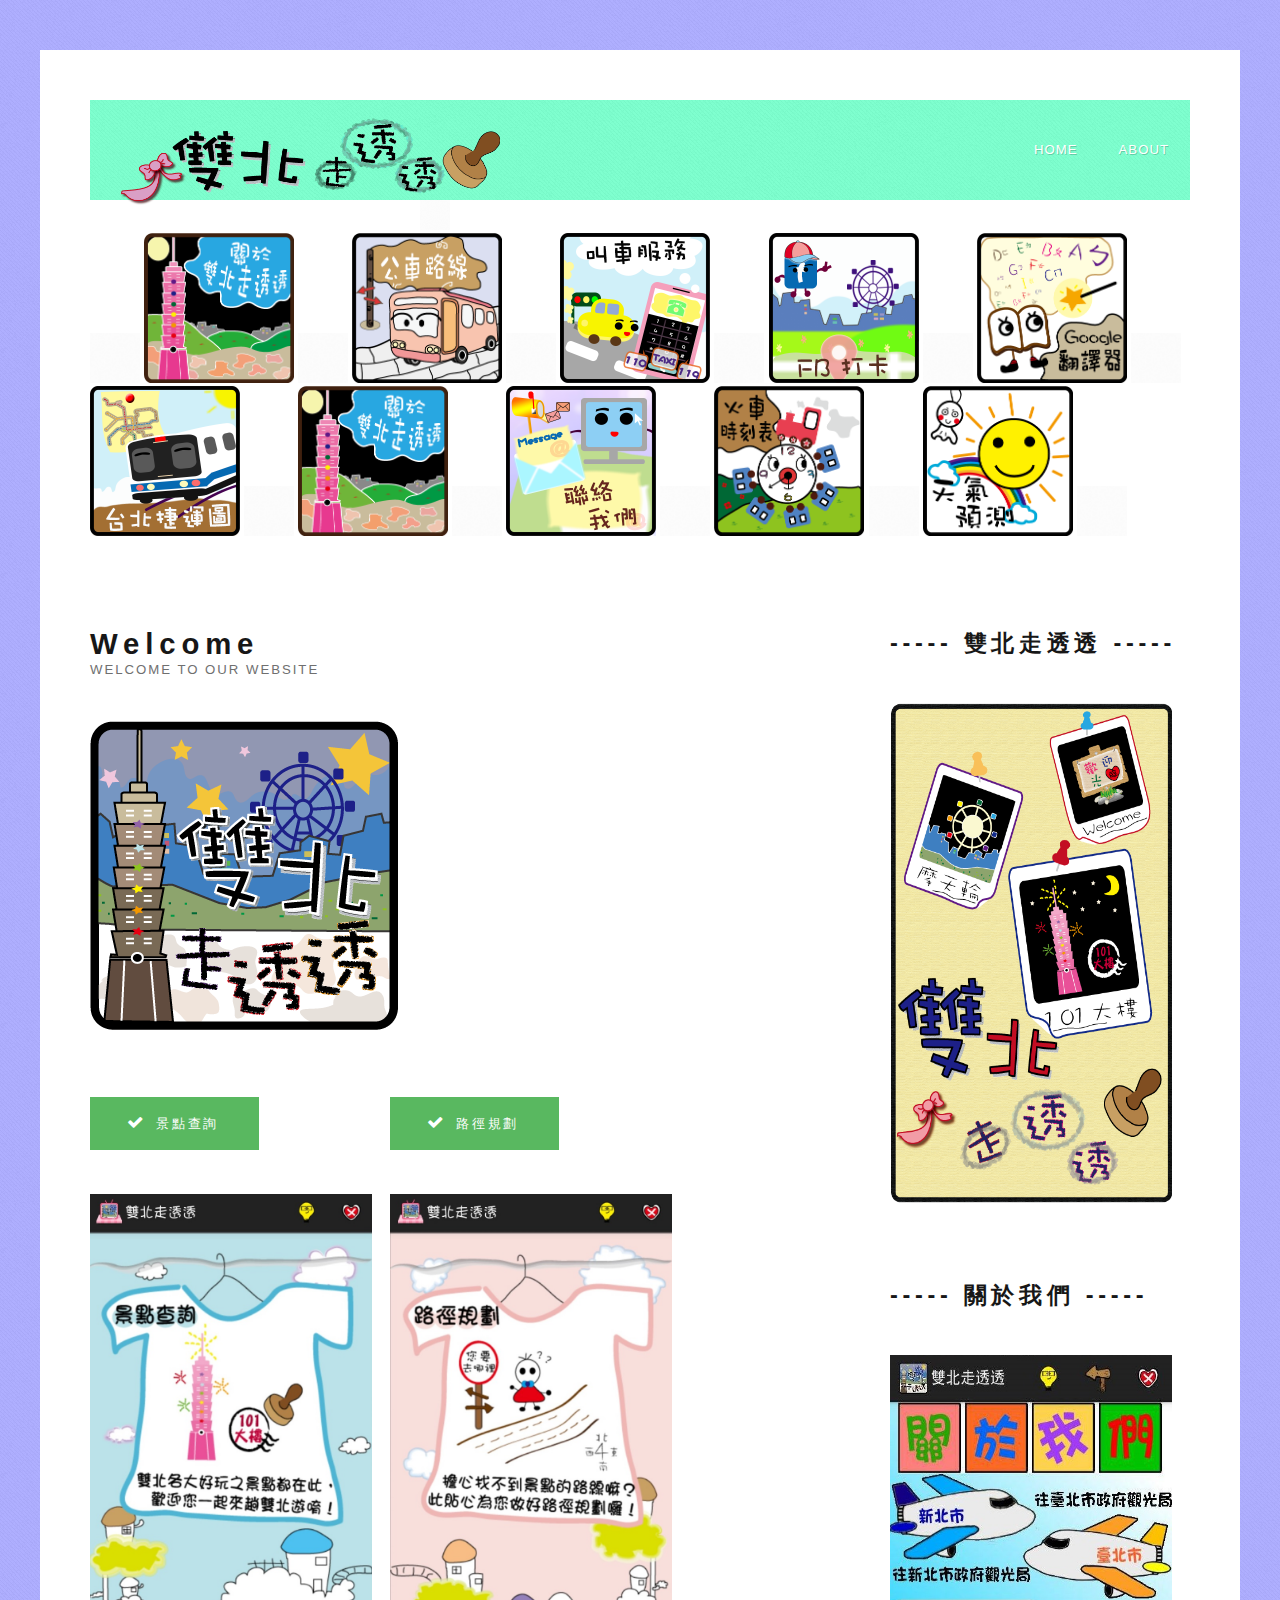
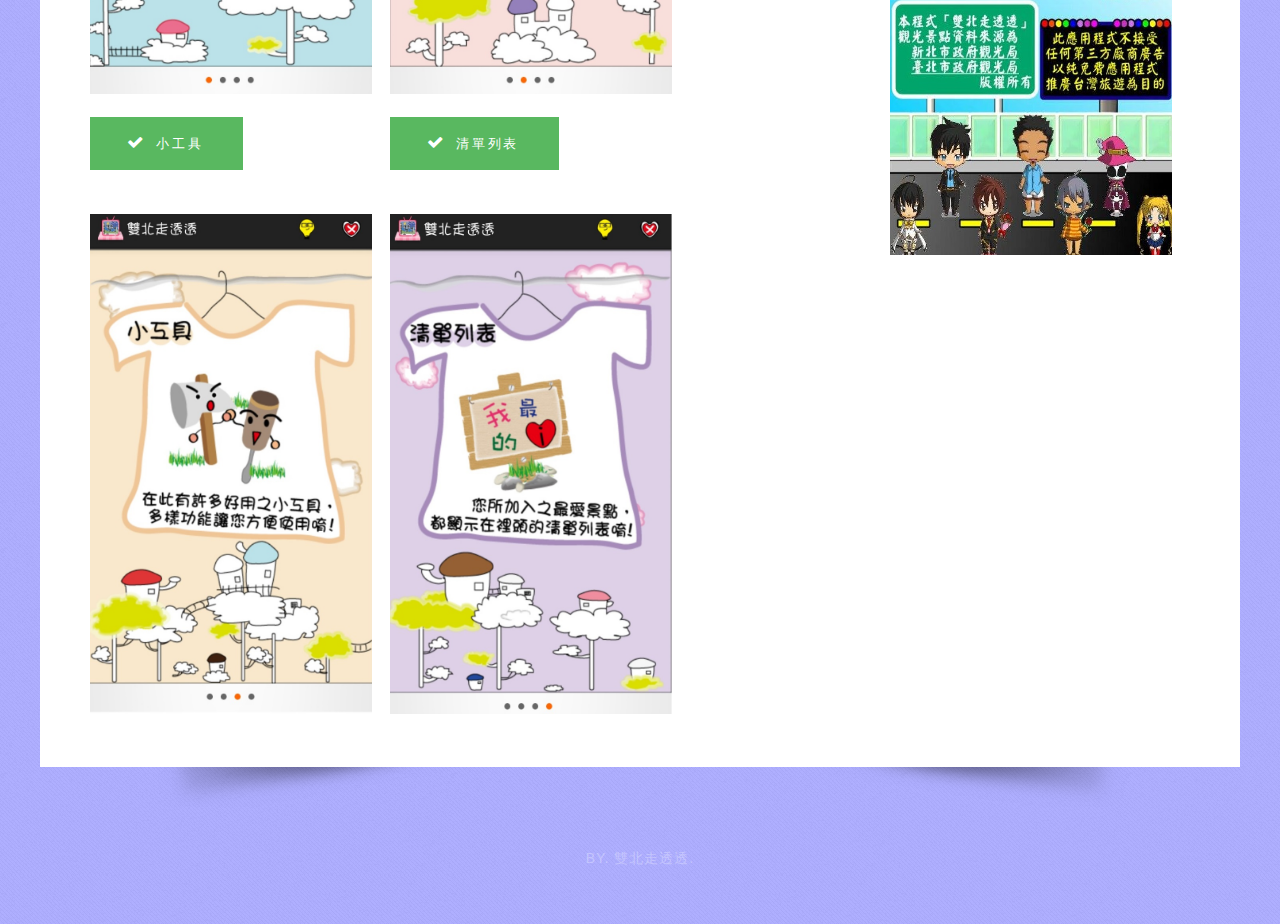
<file: website1/index.html>
<!DOCTYPE html PUBLIC "-//W3C//DTD XHTML 1.0 Strict//EN" "http://www.w3.org/TR/xhtml1/DTD/xhtml1-strict.dtd">
<!--
Design by TEMPLATED
http://templated.co
Released for free under the Creative Commons Attribution License

Name       : StylePrecision 
Description: A two-column, fixed-width design with dark color scheme.
Version    : 1.0
Released   : 20130720

-->
<html xmlns="http://www.w3.org/1999/xhtml">
<head>
<meta name="keywords" content="" />
<meta name="description" content="" />
<meta http-equiv="content-type" content="text/html; charset=utf-8" />
<title>雙北走透透</title>
<link href='http://fonts.googleapis.com/css?family=Open+Sans:400,300,600,700|Open+Sans+Condensed:300,700' rel='stylesheet' type='text/css' />
<link href="style.css" rel="stylesheet" type="text/css" media="screen" />
<link href="fonts.css" rel="stylesheet" type="text/css" media="all" />
<script type="text/javascript" src="http://ajax.googleapis.com/ajax/libs/jquery/1.7.1/jquery.min.js"></script>
<script type="text/javascript" src="jquery.slidertron-1.1.js"></script>
</head>
<body>
<div id="wrapper">
	<div id="page" class="container">
		<div id="header" class="container">
			<div id="logo">
				<img src="images/load_1.png" width="380" height="120" alt="" />
			</div>
			<div id="menu">
				<ul>
					<li class="current_page_item">
					<li><a href="./index.html" >Home</a></li>
					<li><a href="./ch.html" target="_blank">About</a></li>
					<!-- <li><a href="#">Contact</a></li> -->
				</ul>
			</div>
		</div>
		<div id="banner">
			<div id="slider">
			<img src="images/bg.png" width="30" height="30" alt="" />
				<div class="viewer">
				 <img src="images/bg.png" width="50" height="50" alt="" />
				 <img src="images/tools_about.png" width="150" height="150" alt="" />
				 <img src="images/bg.png" width="50" height="50" alt="" />
				 <img src="images/tools_bus.png" width="150" height="150" alt="" />
				 <img src="images/bg.png" width="50" height="50" alt="" />
				 <img src="images/tools_callcar.png" width="150" height="150" alt="" />
				 <img src="images/bg.png" width="50" height="50" alt="" />
				 <img src="images/tools_fb.png" width="150" height="150" alt="" />
				 <img src="images/bg.png" width="50" height="50" alt="" />
				 <img src="images/tools_googletranslate.png" width="150" height="150" alt="" />
				 <img src="images/bg.png" width="50" height="50" alt="" />
				 <img src="images/tools_mrt.png" width="150" height="150" alt="" />
				 <img src="images/bg.png" width="50" height="50" alt="" />
				 <img src="images/tools_about.png" width="150" height="150" alt="" />
				 <img src="images/bg.png" width="50" height="50" alt="" />
				 <img src="images/tools_snetmail.png" width="150" height="150" alt="" />
				 <img src="images/bg.png" width="50" height="50" alt="" />
				 <img src="images/tools_trainstime.png" width="150" height="150" alt="" />
				 <img src="images/bg.png" width="50" height="50" alt="" />
				 <img src="images/tools_weather.png" width="150" height="150" alt="" />
				 <img src="images/bg.png" width="50" height="50" alt="" />
				</div>
			</div>
			<!-- <script type="text/javascript">
				$('#slider').slidertron({
					viewerSelector: '.viewer',
					reelSelector: '.viewer .reel',
					slidesSelector: '.viewer .reel .slide',
					advanceDelay: 3000,
					speed: 'slow'
				});
			</script>  -->
		</div>
		<div id="content">
			<div class="title">
				<h2>Welcome</h2>
				<span class="byline">Welcome to our website</span> </div>
				<img src="images/icon.png"  alt="" />
			<div id="two-column">
				<div id="tbox1">
					<div class="title">
<!-- 						<h2>-----------------------</h2>
						<h2>------ 景點查詢 ------</h2> -->
					<a href="#" class="icon icon-ok button">景點查詢</a>
					</div>
					<p></p>
					<img src="images/pic04.jpg" width="282" height="500" alt="" />
					</div>
				<div id="tbox2">
					<div class="title">
<!-- 						<h2>-----------------------</h2>
						<h2>------ 路徑規劃 ------</h2> -->
					<a href="#" class="icon icon-ok button">路徑規劃</a>
					</div>
					<p></p>
					<img src="images/pic05.jpg" width="282" height="500" alt="" />
					</div>
				<div id="tbox3">
					<div class="title">
<!-- 						<h2>-----------------------</h2>
						<h2>------- 小工具 -------</h2> -->
					<a href="#" class="icon icon-ok button">小工具</a>
					</div>
					<p></p>
					<img src="images/pic06.jpg" width="282" height="500" alt="" />
					</div>
				<div id="tbox4">
					<div class="title">
<!-- 						<h2>-----------------------</h2>
						<h2>------ 清單列表 ------</h2> -->
					<a href="#" class="icon icon-ok button">清單列表</a>
					</div>
					<p></p>
					<img src="images/pic07.jpg" width="282" height="500" alt="" />
					</div>
			</div>
		</div>
		<div id="sidebar">
			<div class="box1">
				<div class="title">
					<h2>----- 雙北走透透 -----</h2>
				</div>
				<img src="images/loadpage.png" width="282" height="500" alt="" />
			</div>
			<div class="box2">
				<div class="title">
					<h2>-----  關於我們  -----</h2>
				</div>
				<img src="images/pictp01.jpg" width="282" height="500" alt="" /> </div>
			</div>
		</div>
	</div>
	<!-- end #page --> 
</div>
<div id="footer">
	<p>by. 雙北走透透</a>.</p>
</div>
<!-- end #footer -->
</body>
</html>
</file>
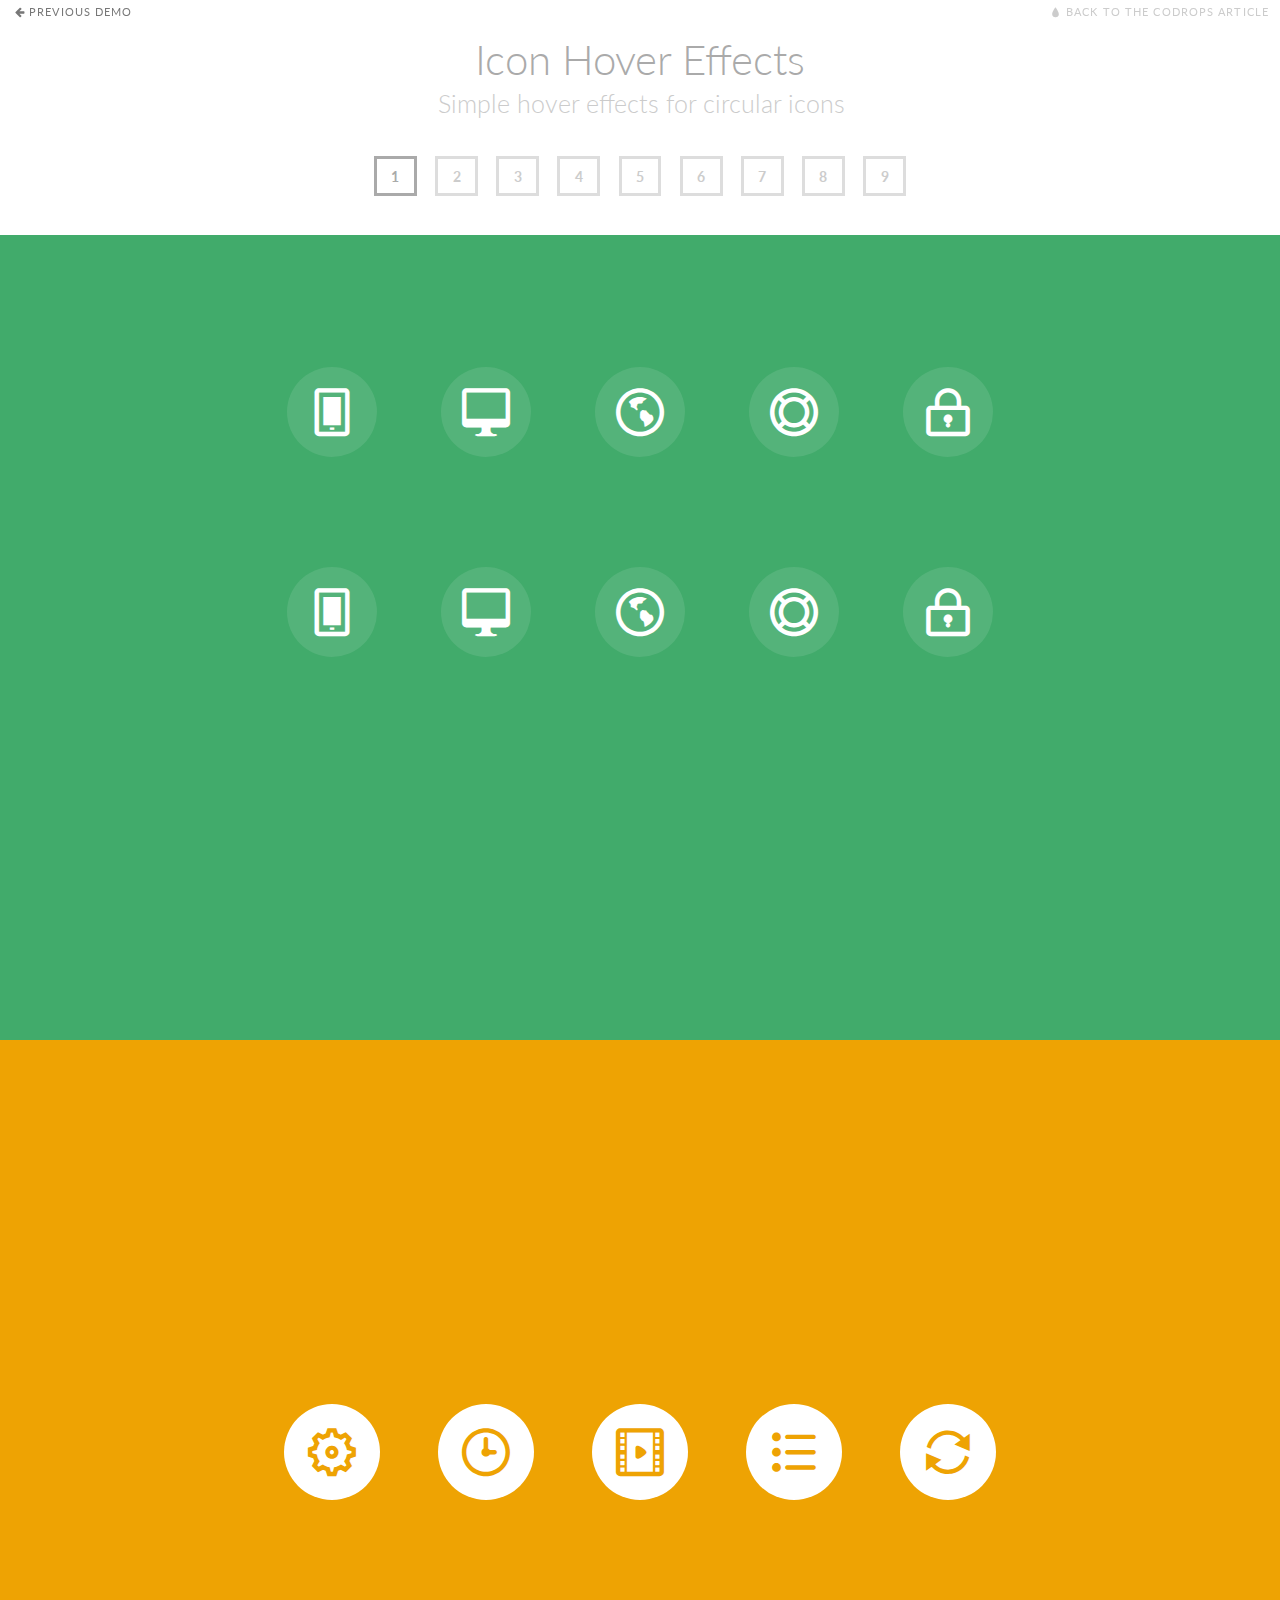
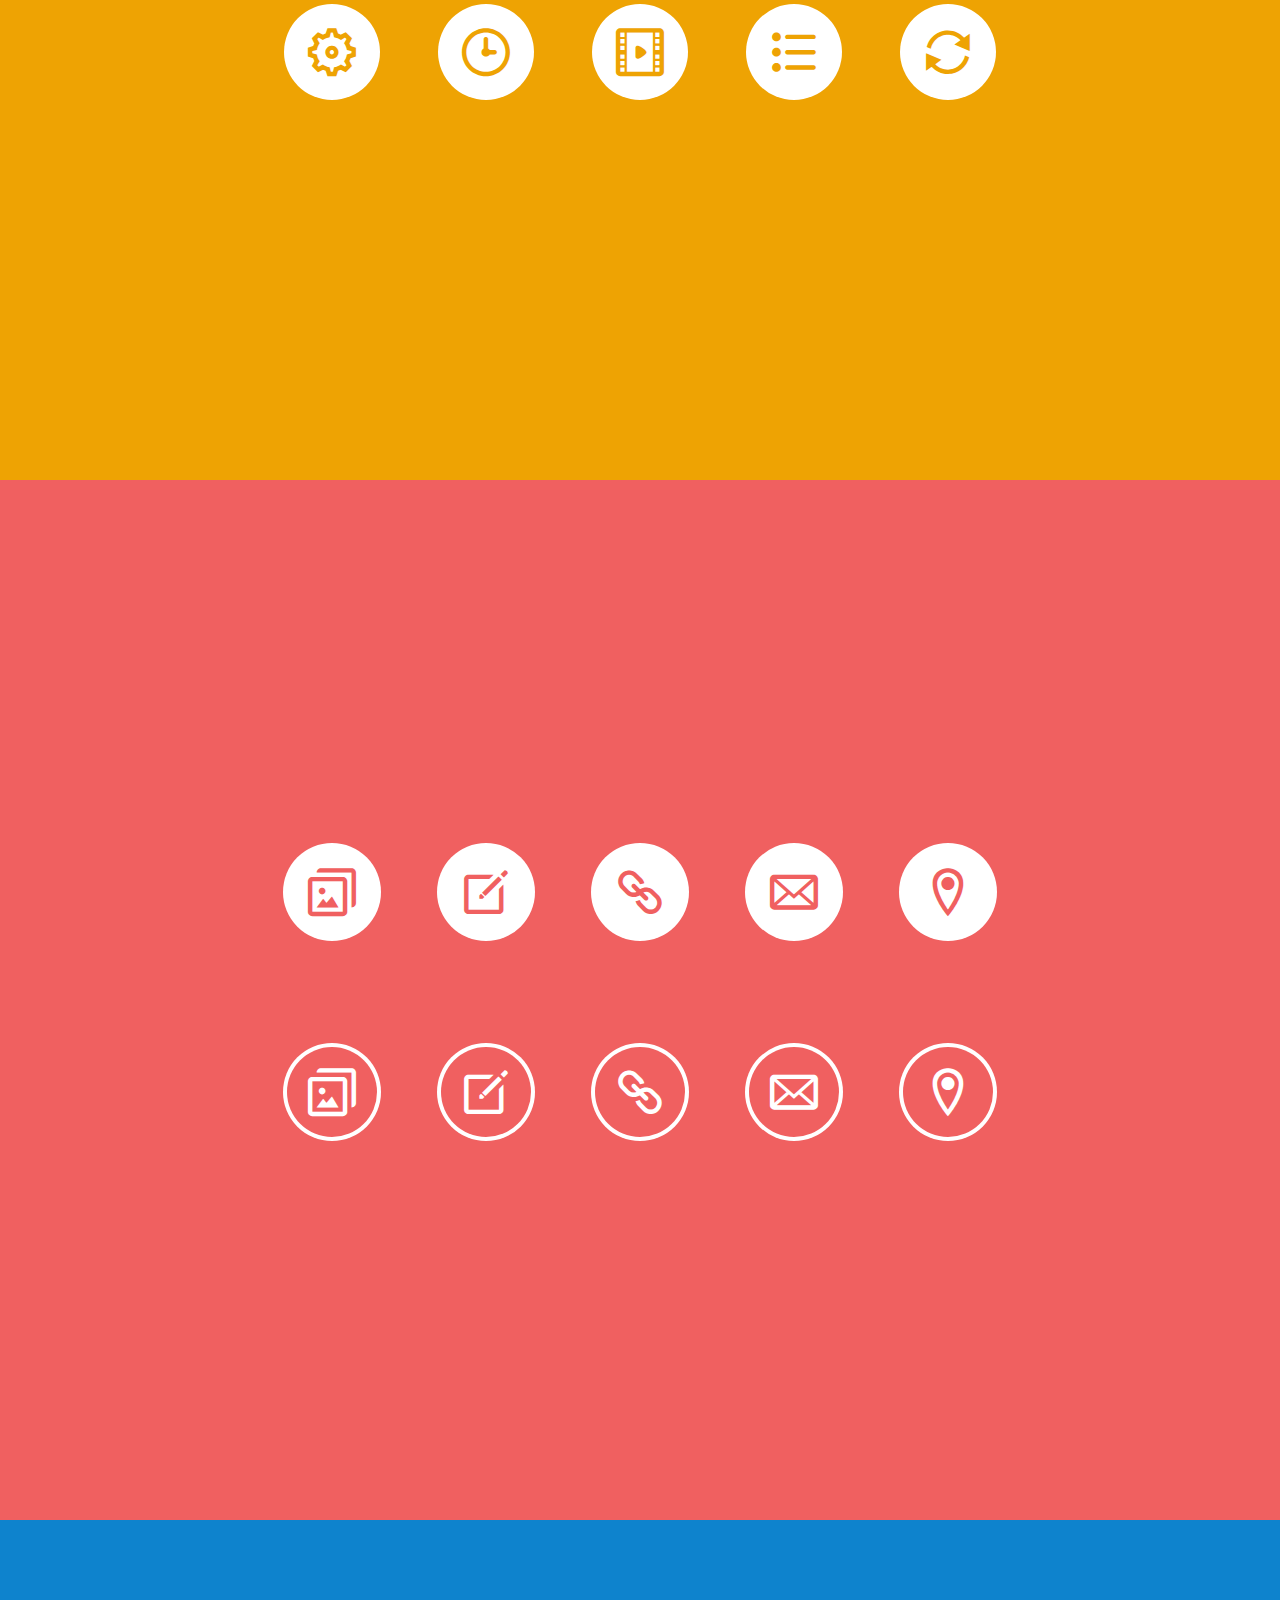
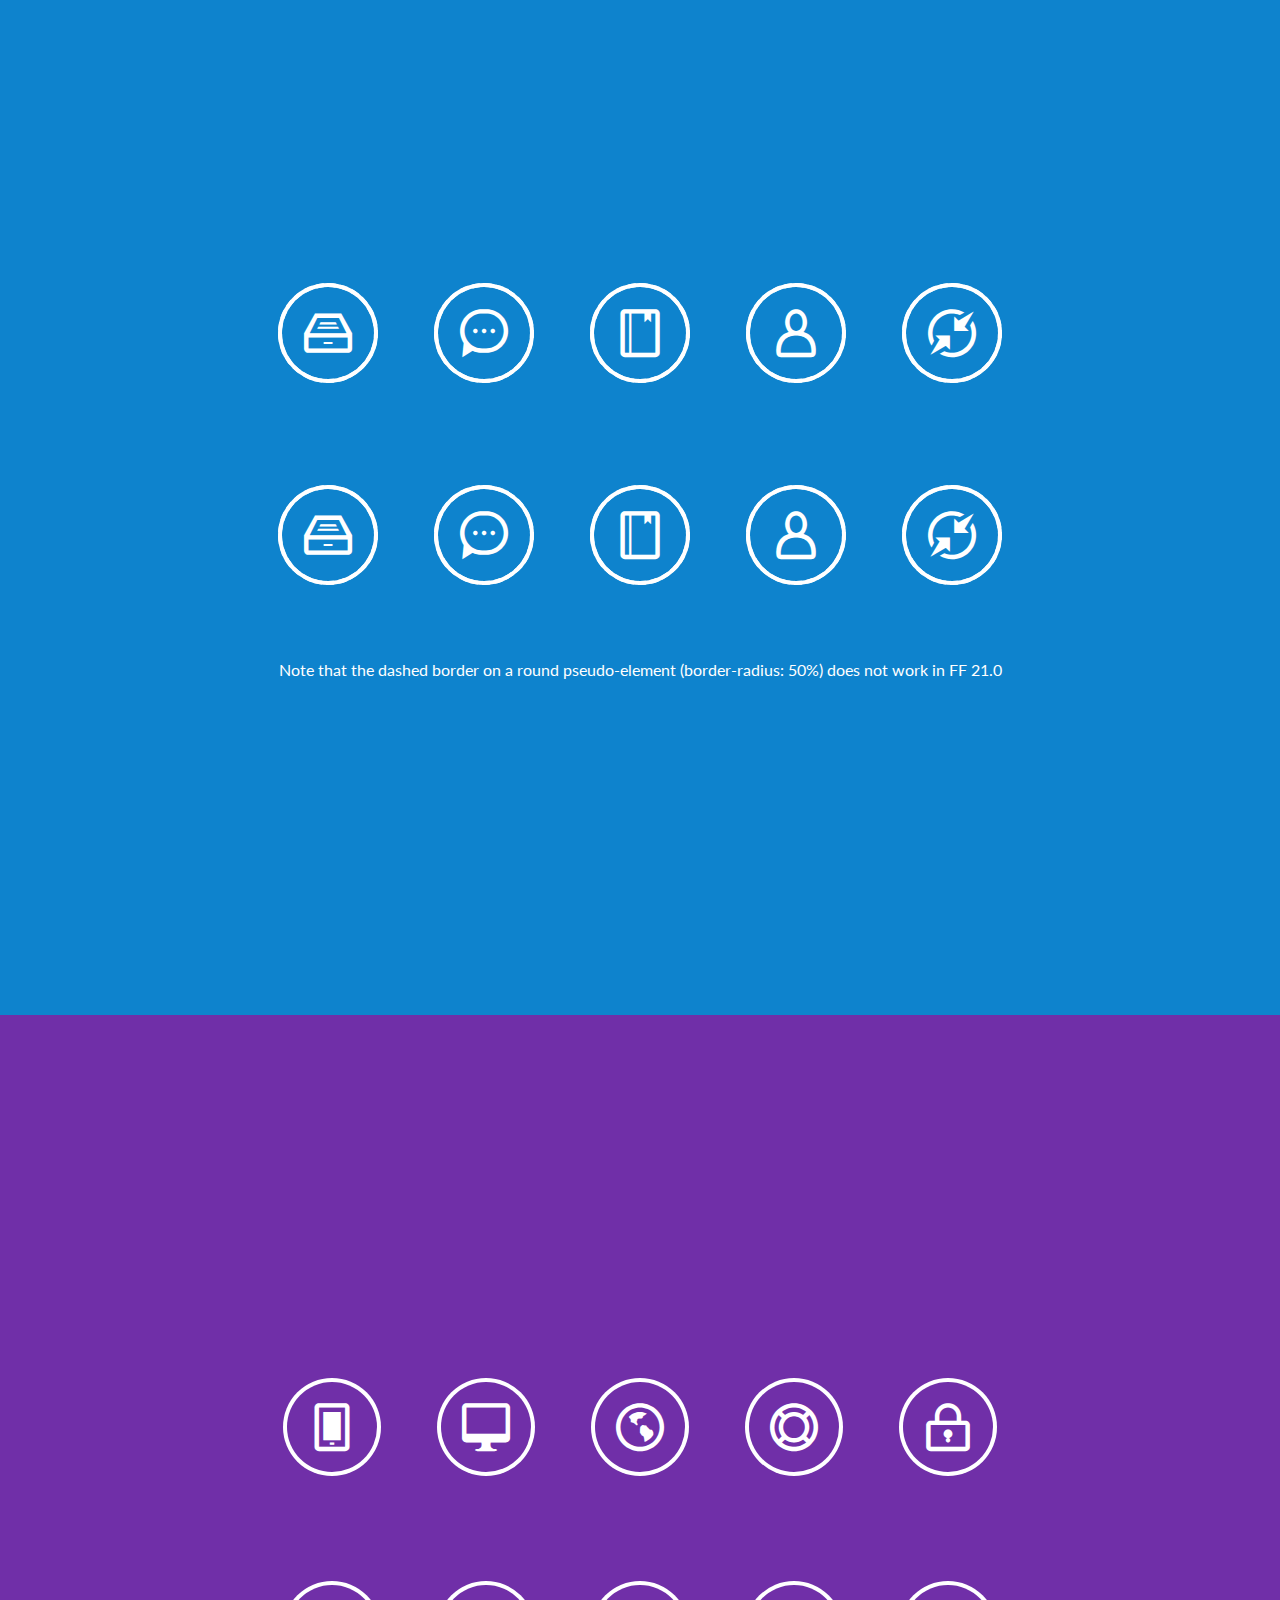
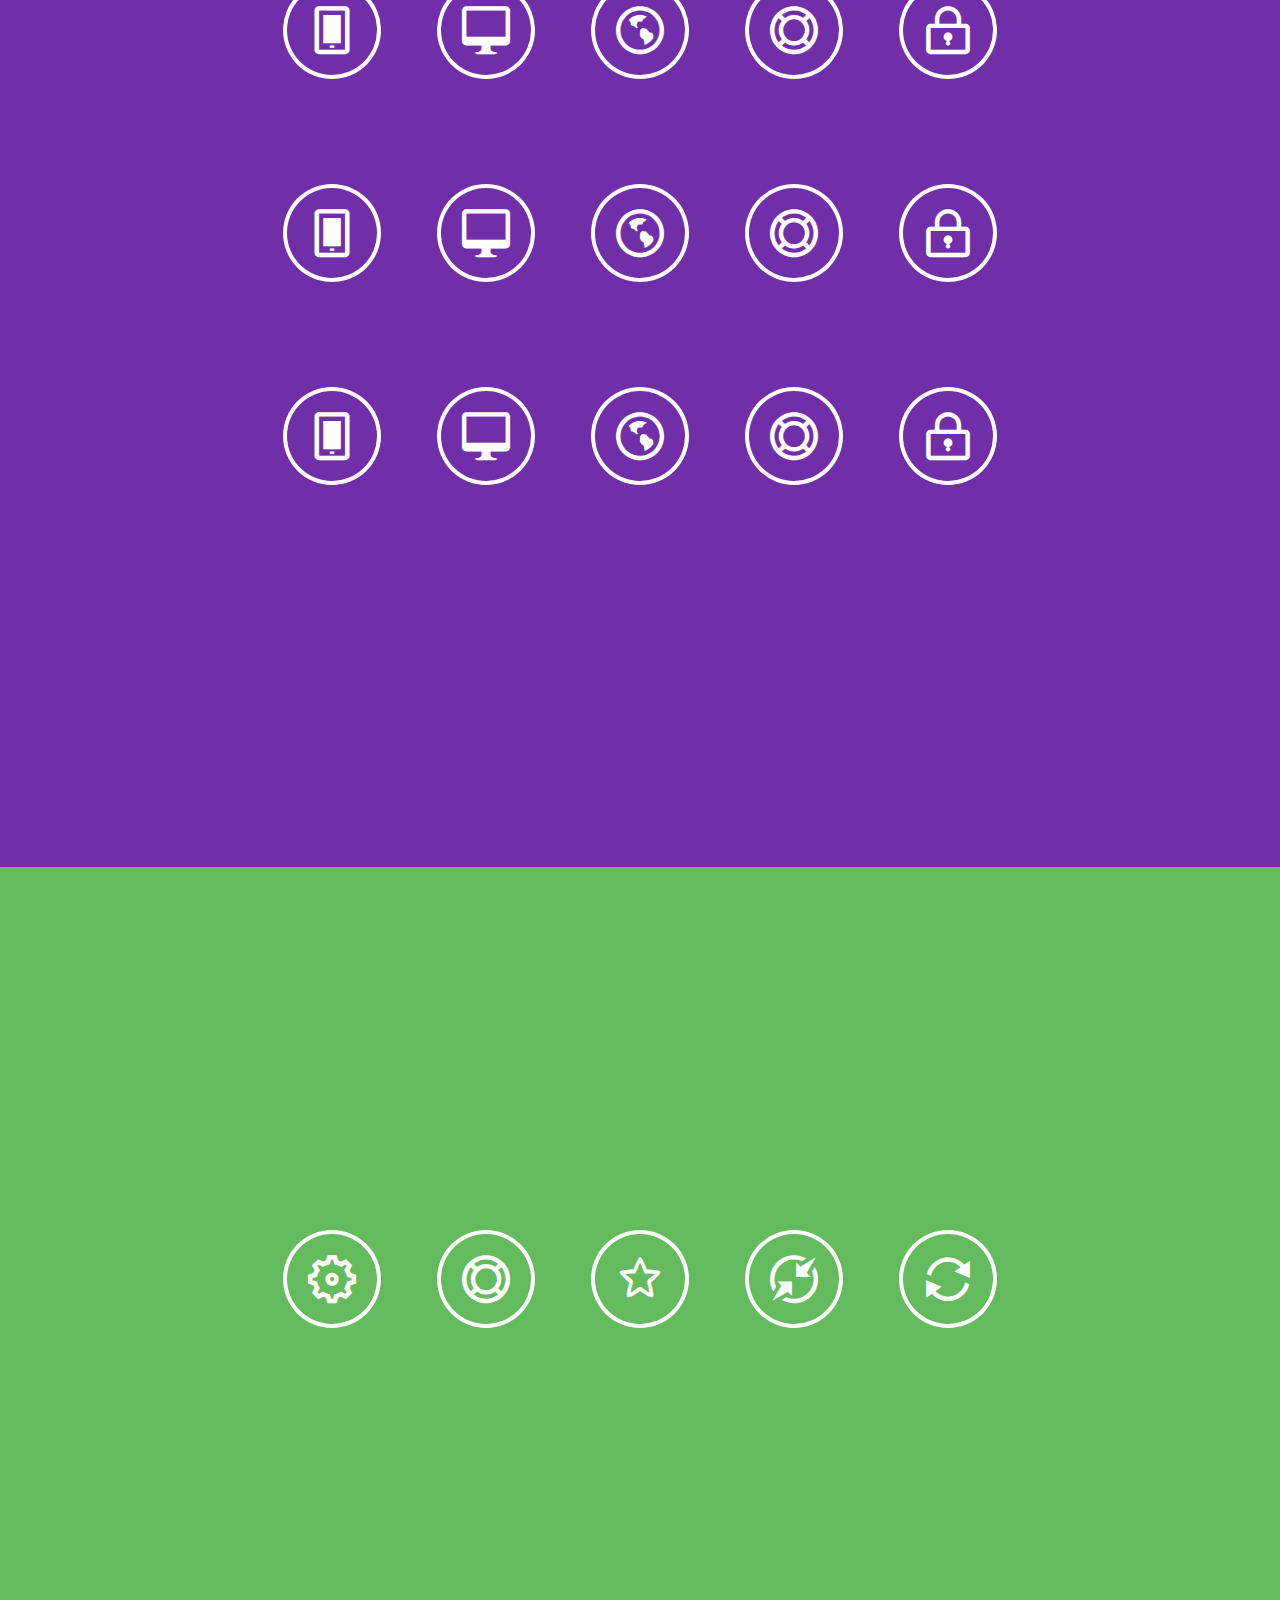
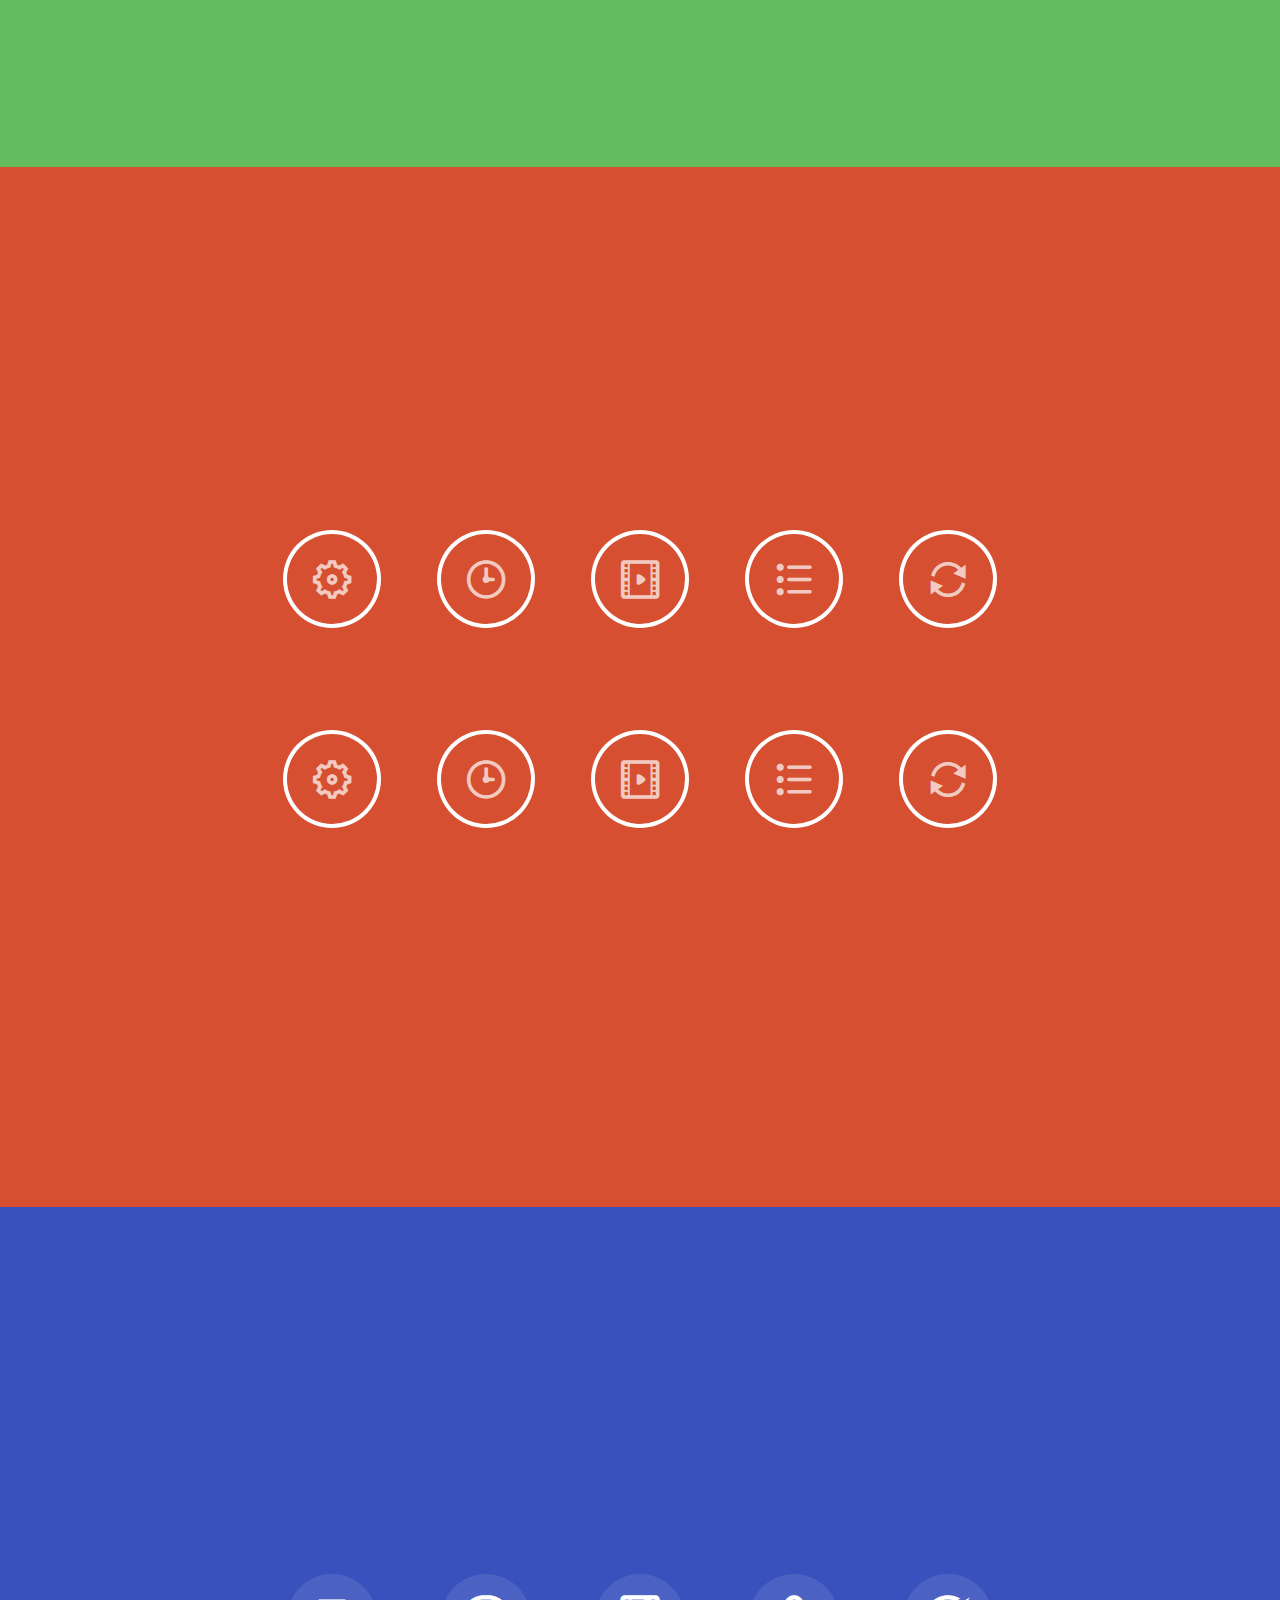
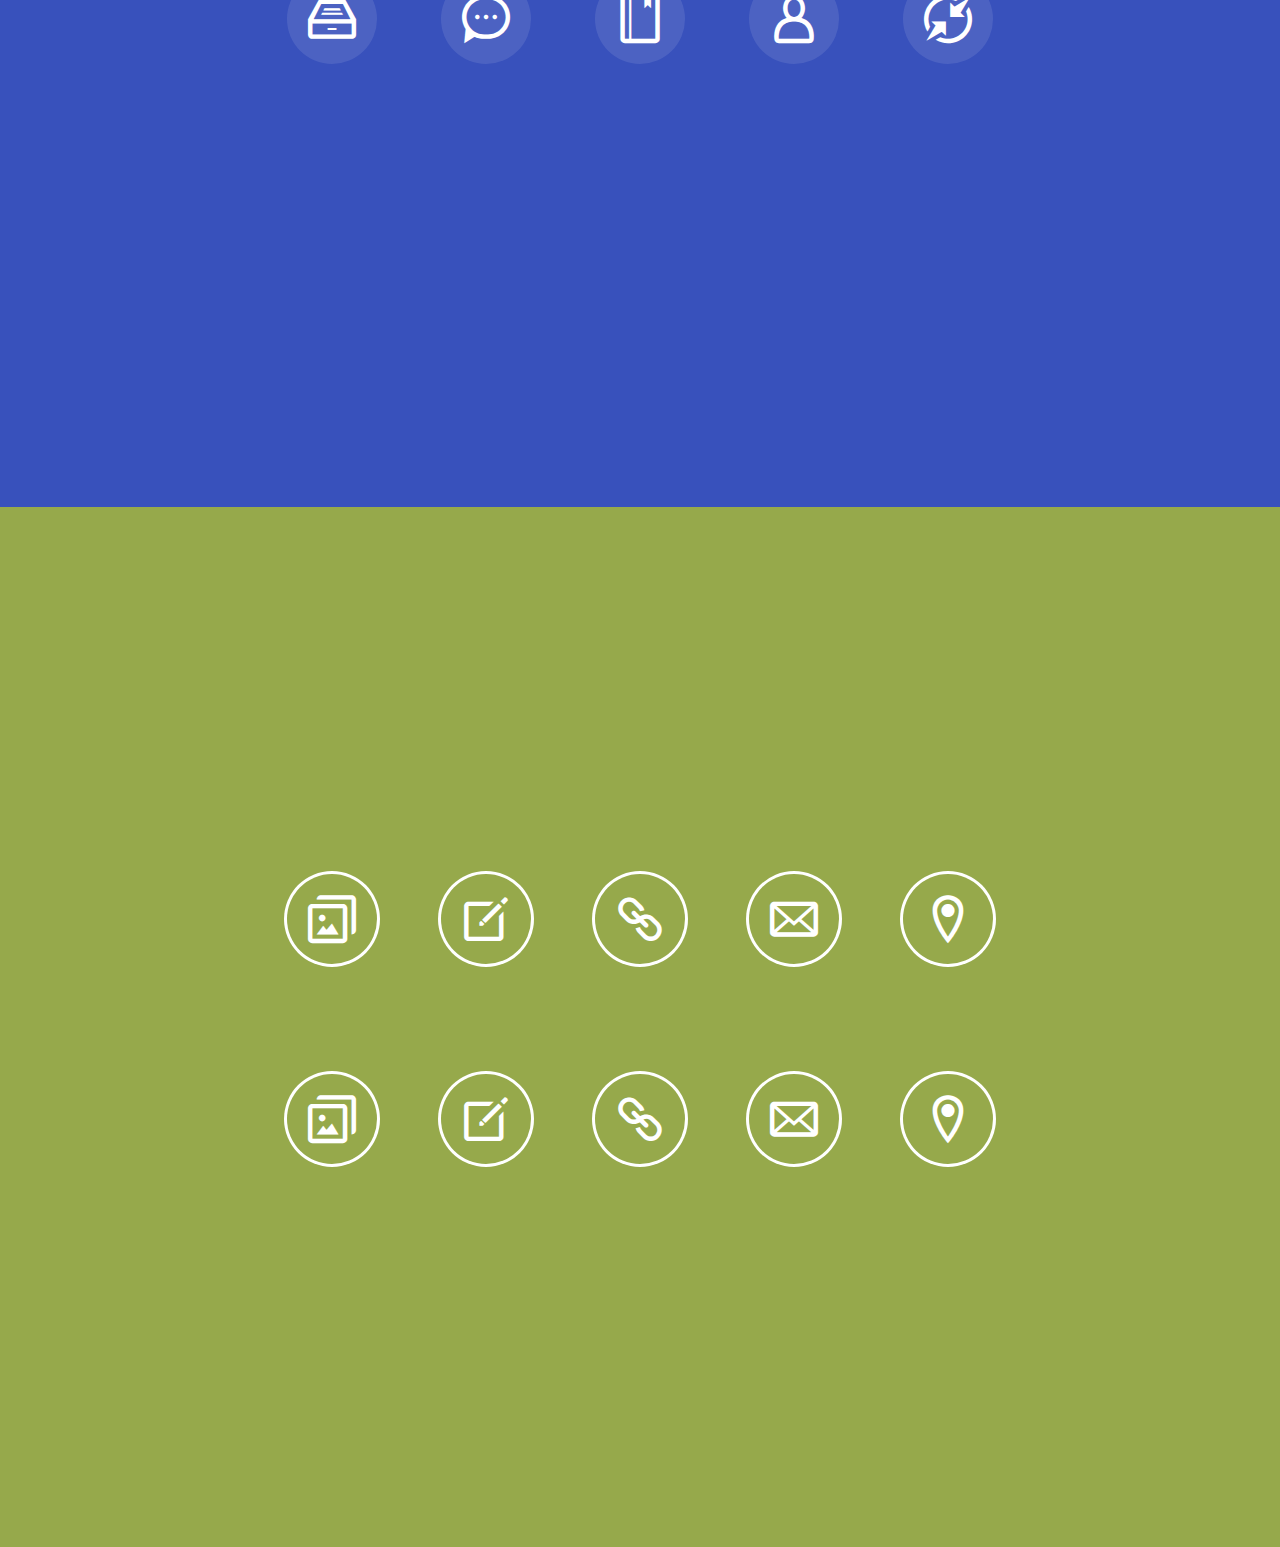
<file: Team/assets/plugins/IconHoverEffects-master/index.html>
<!DOCTYPE html>
<html lang="en" class="no-js">
	<head>
		<meta charset="UTF-8" />
		<meta http-equiv="X-UA-Compatible" content="IE=edge,chrome=1"> 
		<meta name="viewport" content="width=device-width, initial-scale=1.0"> 
		<title>Simple Icon Hover Effects with CSS Transitions and Animations</title>
		<meta name="description" content="Simple Icon Hover Effects with CSS Transitions and Animations" />
		<meta name="keywords" content="icons, hover, round, circular, transition, animation, css3" />
		<meta name="author" content="Codrops" />
		<link rel="shortcut icon" href="../favicon.ico"> 
		<link rel="stylesheet" type="text/css" href="css/default.css" />
		<link rel="stylesheet" type="text/css" href="css/component.css" />
		<script src="js/modernizr.custom.js"></script>
	</head>
	<body>
		<div class="container">
			<!-- Top Navigation -->
			<div class="codrops-top clearfix">
				<a class="codrops-icon codrops-icon-prev" href="http://tympanus.net/Development/PseudoElementsAnimationsTransitions/"><span>Previous Demo</span></a>
				<span class="right"><a class="codrops-icon codrops-icon-drop" href="http://tympanus.net/codrops/?p=15265"><span>Back to the Codrops Article</span></a></span>
			</div>
			<header>
				<h1>Icon Hover Effects <span>Simple hover effects for circular icons</span></h1>	
				<nav id="codrops-demos" class="codrops-demos">
					<a href="#set-1">1</a>
					<a href="#set-2">2</a>
					<a href="#set-3">3</a>
					<a href="#set-4">4</a>
					<a href="#set-5">5</a>
					<a href="#set-6">6</a>
					<a href="#set-7">7</a>
					<a href="#set-8">8</a>
					<a href="#set-9">9</a>
				</nav>
			</header>
			<section id="set-1">
				<div class="hi-icon-wrap hi-icon-effect-1 hi-icon-effect-1a">
					<a href="#set-1" class="hi-icon hi-icon-mobile">Mobile</a>
					<a href="#set-1" class="hi-icon hi-icon-screen">Desktop</a>
					<a href="#set-1" class="hi-icon hi-icon-earth">Partners</a>
					<a href="#set-1" class="hi-icon hi-icon-support">Support</a>
					<a href="#set-1" class="hi-icon hi-icon-locked">Security</a>
				</div>
				<div class="hi-icon-wrap hi-icon-effect-1 hi-icon-effect-1b">
					<a href="#set-1" class="hi-icon hi-icon-mobile">Mobile</a>
					<a href="#set-1" class="hi-icon hi-icon-screen">Desktop</a>
					<a href="#set-1" class="hi-icon hi-icon-earth">Partners</a>
					<a href="#set-1" class="hi-icon hi-icon-support">Support</a>
					<a href="#set-1" class="hi-icon hi-icon-locked">Security</a>
				</div>
			</section>
			<section id="set-2">
				<div class="hi-icon-wrap hi-icon-effect-2 hi-icon-effect-2a">
					<a href="#set-2" class="hi-icon hi-icon-cog">Settings</a>
					<a href="#set-2" class="hi-icon hi-icon-clock">Time</a>
					<a href="#set-2" class="hi-icon hi-icon-videos">Videos</a>
					<a href="#set-2" class="hi-icon hi-icon-list">List</a>
					<a href="#set-2" class="hi-icon hi-icon-refresh">Refresh</a>
				</div>
				<div class="hi-icon-wrap hi-icon-effect-2 hi-icon-effect-2b">
					<a href="#set-2" class="hi-icon hi-icon-cog">Settings</a>
					<a href="#set-2" class="hi-icon hi-icon-clock">Time</a>
					<a href="#set-2" class="hi-icon hi-icon-videos">Videos</a>
					<a href="#set-2" class="hi-icon hi-icon-list">List</a>
					<a href="#set-2" class="hi-icon hi-icon-refresh">Refresh</a>
				</div>
			</section>
			<section id="set-3">
				<div class="hi-icon-wrap hi-icon-effect-3 hi-icon-effect-3a">
					<a href="#set-3" class="hi-icon hi-icon-images">Images</a>
					<a href="#set-3" class="hi-icon hi-icon-pencil">Edit</a>
					<a href="#set-3" class="hi-icon hi-icon-link">Link</a>
					<a href="#set-3" class="hi-icon hi-icon-mail">Mail</a>
					<a href="#set-3" class="hi-icon hi-icon-location">Location</a>
				</div>
				<div class="hi-icon-wrap hi-icon-effect-3 hi-icon-effect-3b">
					<a href="#set-3" class="hi-icon hi-icon-images">Images</a>
					<a href="#set-3" class="hi-icon hi-icon-pencil">Edit</a>
					<a href="#set-3" class="hi-icon hi-icon-link">Link</a>
					<a href="#set-3" class="hi-icon hi-icon-mail">Mail</a>
					<a href="#set-3" class="hi-icon hi-icon-location">Location</a>
				</div>
			</section>
			<section id="set-4">
				<div class="hi-icon-wrap hi-icon-effect-4 hi-icon-effect-4a">
					<a href="#set-4" class="hi-icon hi-icon-archive">Archive</a>
					<a href="#set-4" class="hi-icon hi-icon-chat">Chat</a>
					<a href="#set-4" class="hi-icon hi-icon-bookmark">Bookmarks</a>
					<a href="#set-4" class="hi-icon hi-icon-user">User</a>
					<a href="#set-4" class="hi-icon hi-icon-contract">Contact</a>
				</div>
				<div class="hi-icon-wrap hi-icon-effect-4 hi-icon-effect-4b">
					<a href="#set-4" class="hi-icon hi-icon-archive">Archive</a>
					<a href="#set-4" class="hi-icon hi-icon-chat">Chat</a>
					<a href="#set-4" class="hi-icon hi-icon-bookmark">Bookmarks</a>
					<a href="#set-4" class="hi-icon hi-icon-user">User</a>
					<a href="#set-4" class="hi-icon hi-icon-contract">Contact</a>
				</div>
				<p>Note that the dashed border on a round pseudo-element (border-radius: 50%) does not work in FF 21.0</p>
			</section>
			<section id="set-5">
				<div class="hi-icon-wrap hi-icon-effect-5 hi-icon-effect-5a">
					<a href="#set-5" class="hi-icon hi-icon-mobile">Mobile</a>
					<a href="#set-5" class="hi-icon hi-icon-screen">Desktop</a>
					<a href="#set-5" class="hi-icon hi-icon-earth">Partners</a>
					<a href="#set-5" class="hi-icon hi-icon-support">Support</a>
					<a href="#set-5" class="hi-icon hi-icon-locked">Security</a>
				</div>
				<div class="hi-icon-wrap hi-icon-effect-5 hi-icon-effect-5b">
					<a href="#set-5" class="hi-icon hi-icon-mobile">Mobile</a>
					<a href="#set-5" class="hi-icon hi-icon-screen">Desktop</a>
					<a href="#set-5" class="hi-icon hi-icon-earth">Partners</a>
					<a href="#set-5" class="hi-icon hi-icon-support">Support</a>
					<a href="#set-5" class="hi-icon hi-icon-locked">Security</a>
				</div>
				<div class="hi-icon-wrap hi-icon-effect-5 hi-icon-effect-5c">
					<a href="#set-5" class="hi-icon hi-icon-mobile">Mobile</a>
					<a href="#set-5" class="hi-icon hi-icon-screen">Desktop</a>
					<a href="#set-5" class="hi-icon hi-icon-earth">Partners</a>
					<a href="#set-5" class="hi-icon hi-icon-support">Support</a>
					<a href="#set-5" class="hi-icon hi-icon-locked">Security</a>
				</div>
				<div class="hi-icon-wrap hi-icon-effect-5 hi-icon-effect-5d">
					<a href="#set-5" class="hi-icon hi-icon-mobile">Mobile</a>
					<a href="#set-5" class="hi-icon hi-icon-screen">Desktop</a>
					<a href="#set-5" class="hi-icon hi-icon-earth">Partners</a>
					<a href="#set-5" class="hi-icon hi-icon-support">Support</a>
					<a href="#set-5" class="hi-icon hi-icon-locked">Security</a>
				</div>
			</section>
			<section id="set-6">
				<div class="hi-icon-wrap hi-icon-effect-6">
					<a href="#set-6" class="hi-icon hi-icon-cog">Settings</a>
					<a href="#set-6" class="hi-icon hi-icon-support">Support</a>
					<a href="#set-6" class="hi-icon hi-icon-star">Fav</a>
					<a href="#set-6" class="hi-icon hi-icon-contract">Contract</a>
					<a href="#set-6" class="hi-icon hi-icon-refresh">Refresh</a>
				</div>
			</section>
			<section id="set-7">
				<div class="hi-icon-wrap hi-icon-effect-7 hi-icon-effect-7a">
					<a href="#set-7" class="hi-icon hi-icon-cog">Settings</a>
					<a href="#set-7" class="hi-icon hi-icon-clock">Time</a>
					<a href="#set-7" class="hi-icon hi-icon-videos">Videos</a>
					<a href="#set-7" class="hi-icon hi-icon-list">List</a>
					<a href="#set-7" class="hi-icon hi-icon-refresh">Refresh</a>
				</div>
				<div class="hi-icon-wrap hi-icon-effect-7 hi-icon-effect-7b">
					<a href="#set-7" class="hi-icon hi-icon-cog">Settings</a>
					<a href="#set-7" class="hi-icon hi-icon-clock">Time</a>
					<a href="#set-7" class="hi-icon hi-icon-videos">Videos</a>
					<a href="#set-7" class="hi-icon hi-icon-list">List</a>
					<a href="#set-7" class="hi-icon hi-icon-refresh">Refresh</a>
				</div>
			</section>
			<section id="set-8">
				<div class="hi-icon-wrap hi-icon-effect-8">
					<a href="#set-8" class="hi-icon hi-icon-archive">Archive</a>
					<a href="#set-8" class="hi-icon hi-icon-chat">Chat</a>
					<a href="#set-8" class="hi-icon hi-icon-bookmark">Bookmarks</a>
					<a href="#set-8" class="hi-icon hi-icon-user">User</a>
					<a href="#set-8" class="hi-icon hi-icon-contract">Contact</a>
				</div>
			</section>
			<section id="set-9">
				<div class="hi-icon-wrap hi-icon-effect-9 hi-icon-effect-9a">
					<a href="#set-9" class="hi-icon hi-icon-images">Images</a>
					<a href="#set-9" class="hi-icon hi-icon-pencil">Edit</a>
					<a href="#set-9" class="hi-icon hi-icon-link">Link</a>
					<a href="#set-9" class="hi-icon hi-icon-mail">Mail</a>
					<a href="#set-9" class="hi-icon hi-icon-location">Location</a>
				</div>
				<div class="hi-icon-wrap hi-icon-effect-9 hi-icon-effect-9b">
					<a href="#set-9" class="hi-icon hi-icon-images">Images</a>
					<a href="#set-9" class="hi-icon hi-icon-pencil">Edit</a>
					<a href="#set-9" class="hi-icon hi-icon-link">Link</a>
					<a href="#set-9" class="hi-icon hi-icon-mail">Mail</a>
					<a href="#set-9" class="hi-icon hi-icon-location">Location</a>
				</div>
			</section>
		</div><!-- /container -->
		<script>
			var hash = window.location.hash,
				current = 0,
				demos = Array.prototype.slice.call( document.querySelectorAll( '#codrops-demos > a' ) );
			
			if( hash === '' ) hash = '#set-1';
			setDemo( demos[ parseInt( hash.match(/#set-(\d+)/)[1] ) - 1 ] );

			demos.forEach( function( el, i ) {
				el.addEventListener( 'click', function() { setDemo( this ); } );
			} );

			function setDemo( el ) {
				var idx = demos.indexOf( el );
				if( current !== idx ) {
					var currentDemo = demos[ current ];
					currentDemo.className = currentDemo.className.replace(new RegExp("(^|\\s+)" + 'current-demo' + "(\\s+|$)"), ' ');
				}
				current = idx;
				el.className = 'current-demo'; 
			}
		</script>
	</body>
</html>
</file>
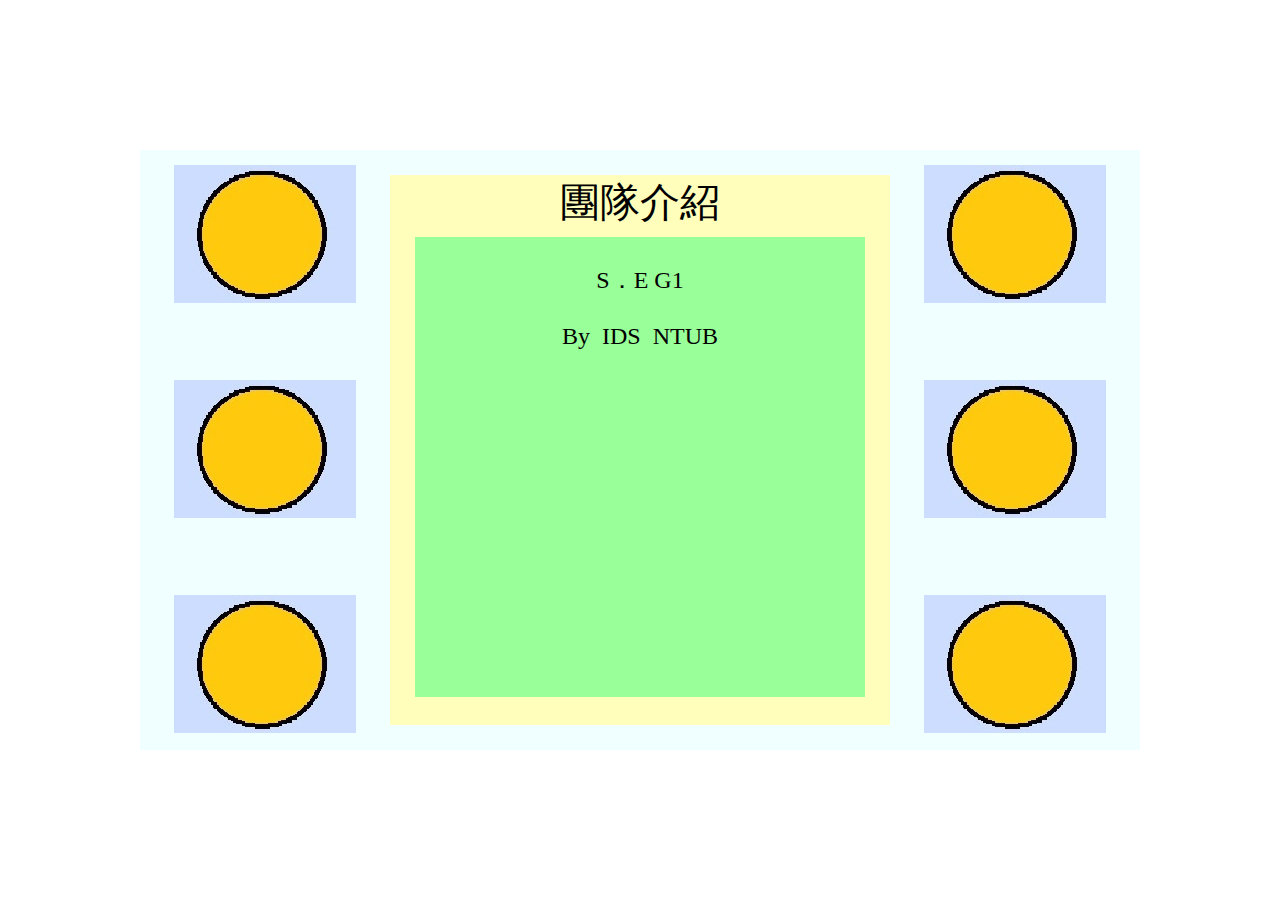
<file: Team/Team.html>
<!DOCTYPE html>
<html>
<head>
<meta charset="utf-8">
<meta http-equiv="X-UA-Compatible" content="IE=edge,chrome=1">
<title>Team</title>
<link rel="stylesheet" href="./Team.css" >
<script type="text/javascript">
function test1(){
	path='./images/girl.png';
	document.getElementById("idtext").innerHTML='世紹<br><img src="'+path+'" />';
}
function test2(){
	path='./images/girl.png';
	document.getElementById("idtext").innerHTML='怡君<br><img src="'+path+'" />';
}
function test3(){
	path='./images/girl.png';
	document.getElementById("idtext").innerHTML='賢齊<br><img src="'+path+'" />';
}
function test4(){
	path='./images/girl.png';
	document.getElementById("idtext").innerHTML='俊翰<br><img src="'+path+'" />';
}
function test5(){
	path='./images/girl.png';
	document.getElementById("idtext").innerHTML='曉湉<br><img src="'+path+'" />';
}
function test6(){
	path='./images/girl.png';
	document.getElementById("idtext").innerHTML='之琪<br><img src="'+path+'" />';
}
</script>
</head>
<body>
	<div class="first">
		<div class="buttondiv">
			<div class="button-div">
				<input type="button" class="button1" onclick="test1()">
			</div>
			<div class="button-div">
				<input type="button" class="button2" onclick="test2()">
			</div>		
			<div class="button-div">
				<input type="button" class="button3" onclick="test3()">
			</div>
		</div>
		<div class="second">
			<span class="fonts">團隊介紹</span>
			<div class="third">
				<span id="idtext" class="fonts2">
				<br> S．E G1<br>
				<br>By&nbsp;&nbsp;IDS&nbsp;&nbsp;NTUB<br></span>
			</div>
		</div>
		<div class="buttondiv">
			<div class="button-div">
				<input type="button" class="button4" onclick="test4()">
			</div>
			<div class="button-div">
				<input type="button" class="button5" onclick="test5()">
			</div>		
			<div class="button-div">
				<input type="button" class="button6" onclick="test6()">
			</div>
		</div>
	</div>
</body>
</html>
</file>
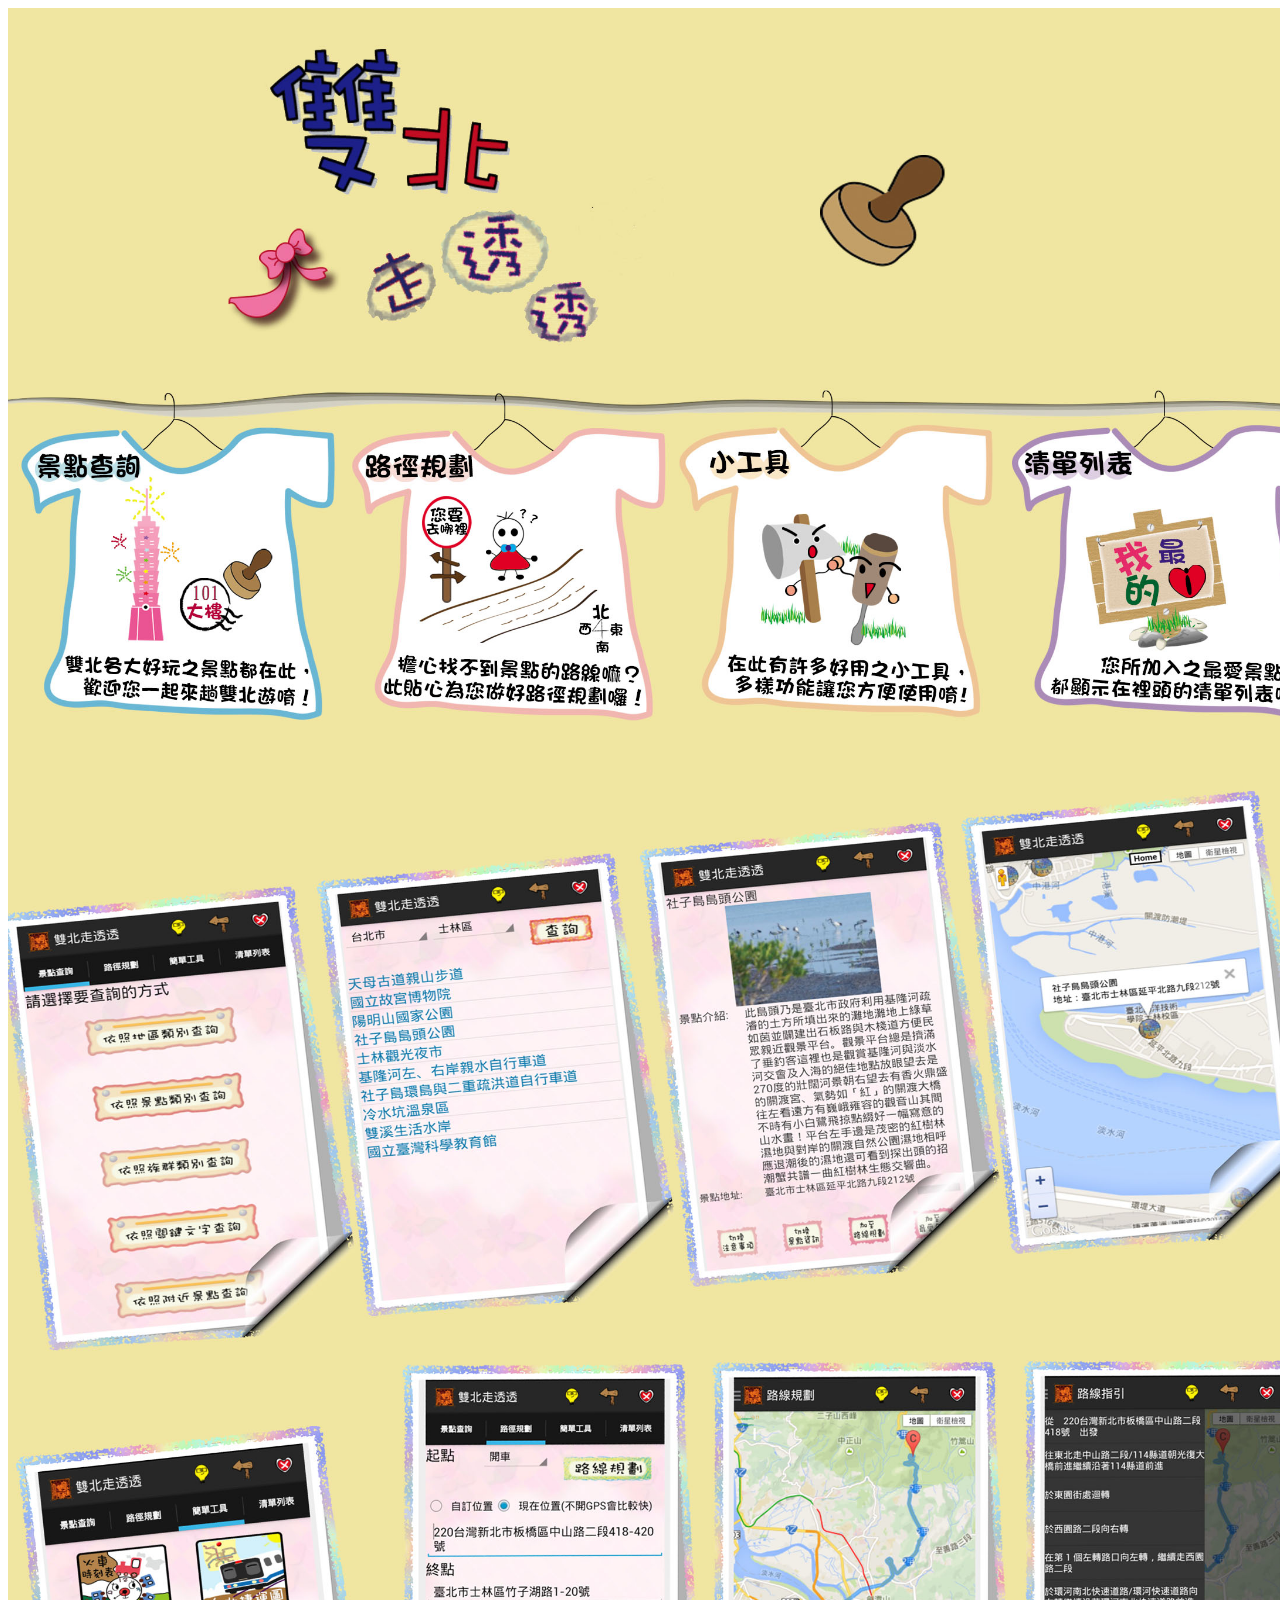
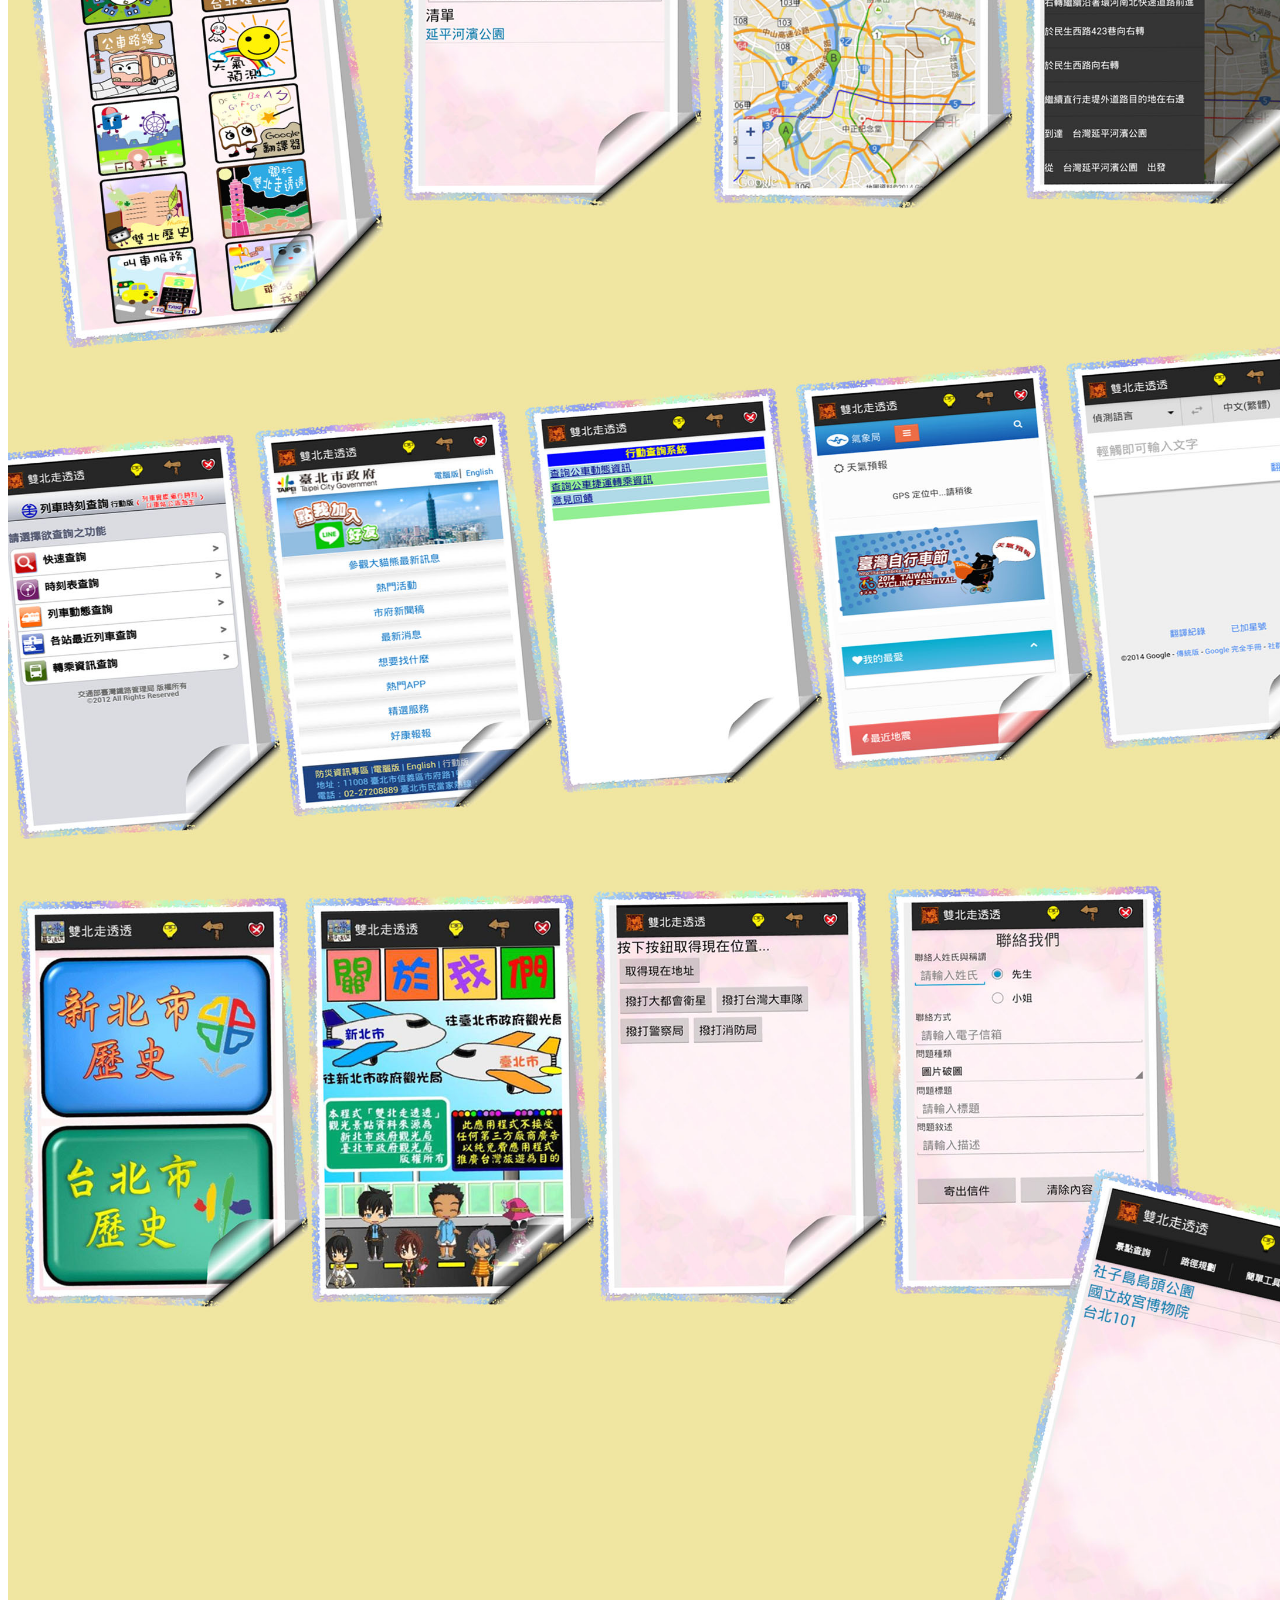
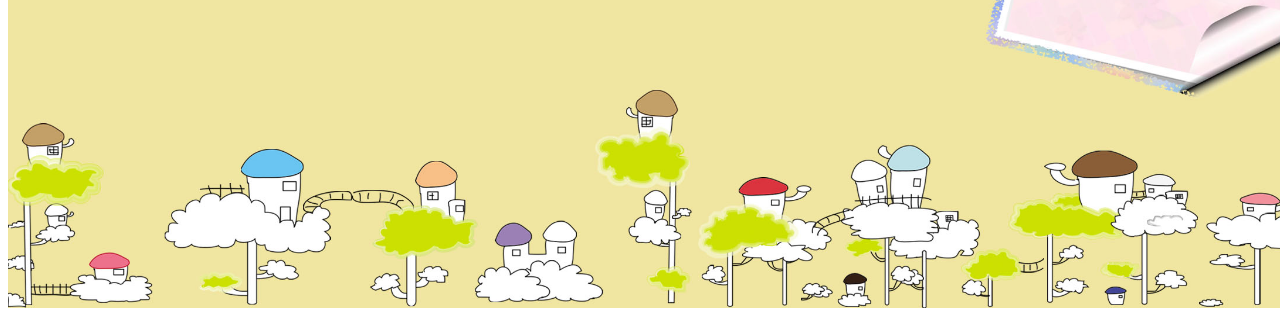
<file: website1/ch.html>
<!DOCTYPE html>

<html>
    <head>
        <meta charset="utf-8" />
        <title>About 雙北走透透</title>
    </head>
    <body>
        <img src="./images/post.jpg" width="1330" height="3500" alt="" />
        </p>
    </body>    
</html>
</file>
<file: website1/style.css>
/*
Design by TEMPLATED
http://templated.co
Released for free under the Creative Commons Attribution License
*/

body {
	margin: 0;
	padding: 0;
	background: #AAAAFF url(images/bg.png) repeat;
	font-family: 'Source Sans Pro', sans-serif;
	font-size: 11pt;
	color: #787878;
}

h1, h2, h3 {
	margin: 0;
	padding: 0;
	font-weight: normal;
	color: #3DA29B;
}

h1 {
	font-size: 2em;
}

h2 {
	font-size: 2.8em;
}

h3 {
	font-size: 1.6em;
}

p, ul, ol {
	margin-top: 0;
	line-height: 180%;
}

ul, ol {
}

a {
	text-decoration: none;
	color: #5E5E5E;
}

a:hover {
	text-decoration: underline;
}

#wrapper {
	padding-top: 50px;
}

.container {
	width: 1200px;
	margin: 0px auto;
}

/* Header */

#header-wrapper {
	overflow: hidden;
	height: 140px;
	background: url(images/img03.png) no-repeat center bottom;
}

#header {
	width: 100%;
	height: 100px;
	margin: 0 auto;
	background: #77FFCC url(images/bg.png) repeat;
}

/* Logo */

#logo {
	float: left;
	width: 300px;
	margin: 0;
	padding: 0 0 0 30px;
	color: #FFFFFF;
}

#logo h1, #logo p {
}

#logo h1 {
	line-height: 100px;
	text-transform: uppercase;
	font-size: 2.4em;
}

#logo h1 a {
	color: #FFFFFF;
	text-shadow: 1px 1px 0px rgba(0,0,0,.2);
}

#logo p {
	margin: 0;
	padding: 0px 0 0 0px;
	letter-spacing: -1px;
	font: normal 18px Georgia, "Times New Roman", Times, serif;
	font-style: italic;
	color: #8E8E8E;
}

#logo p a {
	color: #8E8E8E;
}

#logo a {
	border: none;
	background: none;
	text-decoration: none;
	color: #000000;
}

/* Splash */

#splash {
	width: 960px;
	height: 300px;
	margin: 0px auto;
}

/* Search */

#search {
	float: right;
	width: 280px;
	height: 60px;
	padding: 20px 0px 0px 0px;
}

#search form {
	height: 41px;
	margin: 0;
	padding: 10px 0 0 20px;
}

#search fieldset {
	margin: 0;
	padding: 0;
	border: none;
}

#search-text {
	width: 170px;
	padding: 6px 5px 2px 5px;
	border: 1px solid #E7EBED;
	background: #FFFFFF;
	text-transform: lowercase;
	font: normal 11px Arial, Helvetica, sans-serif;
	color: #5D781D;
}

#search-submit {
	width: 50px;
	height: 22px;
	border: none;
	background: #B9B9B9;
	color: #000000;
}

/* Menu */

#menu {
	float: right;
	width: 400px;
	height: 90px;
	margin: 0 auto;
	padding: 0;
}

#menu ul {
	float: right;
	margin: 0;
	padding: 0px 0px 0px 0px;
	list-style: none;
	line-height: normal;
}

#menu li {
	float: left;
}

#menu a {
	display: block;
	line-height: 100px;
	margin-right: 1px;
	padding: 0px 20px 0px 20px;
	letter-spacing: 1px;
	text-decoration: none;
	text-align: center;
	text-shadow: 1px 1px 0px rgba(0,0,0,.2);
	text-transform: uppercase;
	font-size: 0.90em;
	font-weight: 300;
	color: #FFFFFF;
	border: none;
}

#menu a:hover, #menu .current_page_item a {
	text-decoration: none;
	color: #FFFFFF;
}

#menu .current_page_item a {
}

#banner
{
	margin-bottom: 3em;
}

/* Page */

#page {
	overflow: hidden;
	width: 1100px;
	margin: 0 auto;
	padding: 50px;
	background: #FFFFFF;
}

/* Content */

#content {
	float: left;
	width: 750px;
}

/* Sidebar */

#sidebar {
	float: right;
	width: 300px;
}

#sidebar .title h2
{
	font-size: 1.6em;
}

#sidebar .box1
{
	margin-bottom: 5em;
}

/* Calendar */

#calendar {
}

#calendar_wrap {
	padding: 20px;
}

#calendar table {
	width: 100%;
}

#calendar tbody td {
	text-align: center;
}

#calendar #next {
	text-align: right;
}

/* Three Column Footer Content */

#footer-content {
	color: #D6E2F0;
}

#footer-content a {
	color: #92A9B6;
}

#footer-bg {
	overflow: hidden;
	width: 890px;
	padding: 30px 55px 50px 55px;
}

#footer-content h2 {
	margin: 0px;
	padding: 0px 0px 20px 0px;
	letter-spacing: -1px;
	text-transform: lowercase;
	font-size: 26px;
	color: #FFFFFF;
}

#footer-content ul {
	margin: 0px;
	padding: 0px 0px 0px 20px;
}

#footer-content a {
}

#column1 {
	float: left;
	width: 290px;
	margin-right: 30px;
}

#column2 {
	float: left;
	width: 280px;
}

#column3 {
	float: right;
	width: 260px;
}

/* Footer */

#footer {
	height: 10px;
	margin: 0 auto;
	padding: 5em 0;
	background: url(images/img03.png) no-repeat center top;
}

#footer p {
	margin: 0;
	padding-top: 10px;
	letter-spacing: 1px;
	line-height: normal;
	font-size: 14px;
	text-transform: uppercase;
	text-align: center;
	color: rgba(255,255,255,.3);
}

#footer a {
	color: rgba(255,255,255,.3);
}

#marketing {
	overflow: hidden;
	margin-bottom: 30px;
	padding: 20px 0px 10px 0px;
	border-top: 1px solid #E7EBED;
	border-bottom: 1px solid #E7EBED;
}

#marketing .text1 {
	float: left;
	margin: 0px;
	padding: 0px;
	letter-spacing: -2px;
	text-transform: lowercase;
	font-size: 34px;
	color: #345E9B;
}

#marketing .text2 {
	float: right;
}

#marketing .text2 a {
	display: block;
	width: 252px;
	height: 38px;
	padding: 15px 0px 0px 0px;
	background: url(images/img07.jpg) no-repeat left top;
	letter-spacing: -2px;
	text-align: center;
	text-transform: lowercase;
	font-size: 30px;
	color: #FFFFFF;
}

/*********************************************************************************/
/* Heading Titles                                                                */
/*********************************************************************************/

	.title
	{
		margin-bottom: 3em;
	}

	.title h2
	{
		letter-spacing: 0.20em;
		font-weight: 700;
		font-size: 2em;
		color: #171717;
	}
	
	.title .byline
	{
		letter-spacing: 0.15em;
		text-transform: uppercase;
		font-weight: 400;
		font-size: 0.90em;
		color: #6F6F6F;
	}

/*********************************************************************************/
/* Button Style                                                                  */
/*********************************************************************************/

	.button
	{
		display: inline-block;
		margin-top: 1.5em;
		padding: 0.50em 3em 0.50em 2em;
		background: #59B860;
		letter-spacing: 0.20em;
		text-decoration: none;
		text-transform: uppercase;
		font-weight: 400;
		font-size: 0.90em;
		color: #FFF;
	}
	
		.button:before
		{
			display: inline-block;
			width: 40px;
			height: 40px;
			line-height: 40px;
			border-radius: 20px;
			text-align: center;
			color: #FFF;
		}

/*********************************************************************************/
/* Two Column                                                                    */
/*********************************************************************************/

	#two-column
	{
		padding-top: 3em;
	}
	
	#two-column .title h2
	{
		font-size: 1.6em;
	}
	
	#two-column #tbox1
	{
		float: left;
		width: 300px;
	}

	#two-column #tbox2
	{
		float: left;
		width: 300px;
	}
	#two-column #tbox3
	{
		float: left;
		width: 300px;
	}
	#two-column #tbox4
	{
		float: left;
		width: 300px;
	}

	#two-column #tbox1 ul.style2,
	#two-column #tbox2 ul.style2,
	#two-column #tbox3 ul.style2,
	#two-column #tbox4 ul.style2,

	{
		margin-top: 2.2em;
	}

#slider
{
	position: relative;
	width: 1100px;
	margin: 0 auto;
}

	#slider .viewer
	{
	width: 1100px;
		height: 350px;
		overflow: hidden;
		margin: 0 auto;
	}

		#slider .viewer .reel
		{
			display: none;
			height: 275px;
		}

		#slider .viewer .reel .slide
		{
			position: relative;
	width: 1100px;
			height: 275px;
		}
</file>
<file: Team/assets/plugins/IconHoverEffects-master/css/default.css>
/* General Demo Style */
@import url(http://fonts.googleapis.com/css?family=Lato:300,400,700);

@font-face {
	font-family: 'codropsicons';
	src:url('../fonts/codropsicons/codropsicons.eot');
	src:url('../fonts/codropsicons/codropsicons.eot?#iefix') format('embedded-opentype'),
		url('../fonts/codropsicons/codropsicons.woff') format('woff'),
		url('../fonts/codropsicons/codropsicons.ttf') format('truetype'),
		url('../fonts/codropsicons/codropsicons.svg#codropsicons') format('svg');
	font-weight: normal;
	font-style: normal;
}

*, *:after, *:before { -webkit-box-sizing: border-box; -moz-box-sizing: border-box; box-sizing: border-box; }
body, html { font-size: 100%; padding: 0; margin: 0; height: 100%; }

/* Clearfix hack by Nicolas Gallagher: http://nicolasgallagher.com/micro-clearfix-hack/ */
.clearfix:before, .clearfix:after { content: " "; display: table; }
.clearfix:after { clear: both; }

body {
	font-family: 'Lato', Calibri, Arial, sans-serif;
	color: #aaa;
	background: #fff;
}

a {
	color: #ccc;
	text-decoration: none;
}

.no-touch a:hover,
.no-touch a:active {
	color: #333;
}

.container {
	height: 100%;
	position: relative;
}

.container > section {
	min-height: 100%;
	margin: 0 auto;
	padding: 20em 3em;
}

.touch .container > section {
	padding: 0;
	min-height: 0;
}

.container > header {
	margin: 0 auto;
	padding: 2em 1em 2em;
	position: fixed;
	top: 0;
	left: 0;
	width: 100%;
	text-align: center;
	background: #fff;
	z-index: 999999;
	-webkit-backface-visibility: hidden;
}

.touch .container > header {
	position: relative;
}

.container > header h1 {
	font-size: 2.625em;
	line-height: 1.3;
	margin: 0;
	font-weight: 300;
}

.container > header span {
	display: block;
	font-size: 60%;
	opacity: 0.6;
	padding: 0 0 0.6em 0.1em;
}

.container > section p {
	color: #fff;
	text-align: center;
	padding: 1em;
	margin: 0;
}

/* To Navigation Style */
.codrops-top {
	background: #fff;
	background: rgba(255, 255, 255, 0.6);
	text-transform: uppercase;
	width: 100%;
	font-size: 0.69em;
	line-height: 2.2;
	position: fixed;
	top: 0;
	left: 0;
	width: 100%;
	z-index: 9999999;
}

.codrops-top a {
	padding: 0 1em;
	letter-spacing: 0.1em;
	display: inline-block;
}

.codrops-top a:hover {
	background: rgba(255,255,255,0.95);
	color: #777;
}

.codrops-top span.right {
	float: right;
}

.codrops-top span.right a {
	float: left;
	display: block;
}

.codrops-icon:before {
	font-family: 'codropsicons';
	margin: 0 4px;
	speak: none;
	font-style: normal;
	font-weight: normal;
	font-variant: normal;
	text-transform: none;
	line-height: 1;
	-webkit-font-smoothing: antialiased;
}

.codrops-icon-drop:before {
	content: "\e001";
}

.codrops-icon-prev:before {
	content: "\e004";
}

.codrops-icon-archive:before {
	content: "\e002";
}

.codrops-icon-next:before {
	content: "\e000";
}

.codrops-icon-about:before {
	content: "\e003";
}

/* Demo Buttons Style */
.codrops-demos {
	padding-top: 1em;
	font-size: 0.9em;
}

.touch .codrops-demos {
	display: none;
}

.codrops-demos a {
	display: inline-block;
	margin: 0.5em;
	padding: 0.6em 1em;
	border: 3px solid #ddd;
	font-weight: 700;
}

.codrops-demos a:hover {
	opacity: 0.6;
}

.codrops-demos a.current-demo,
.codrops-demos a.current-demo:hover {
	border: 3px solid #aaa;
	opacity: 1;
	color: #aaa;
}

#set-1 {
	background: #41ab6b;
}

#set-2 {
	background: #eea303;
}

#set-3 {
	background: #f06060;
}

#set-4 {
	background: #0e83cd;
}

#set-5 {
	background: #702fa8;
}

#set-6 {
	background: #64bb5d;
}

#set-7 {
	background: #d54f30;
}

#set-8 {
	background: #3851bc;
}

#set-9 {
	background: #96a94b;
}

@media screen and (max-width: 800px) {

	.hi-icon {
		margin: 15px !important;
	}

	.container > section {
		padding: 20em 1em;
	}

}

@media screen and (max-width: 25em) {

	.codrops-icon span {
		display: none;
	}

}
</file>
<file: Team/assets/plugins/IconHoverEffects-master/css/component.css>
@font-face {
	font-family: 'ecoicon';
	src:url('../fonts/ecoicons/ecoicon.eot');
	src:url('../fonts/ecoicons/ecoicon.eot?#iefix') format('embedded-opentype'),
		url('../fonts/ecoicons/ecoicon.woff') format('woff'),
		url('../fonts/ecoicons/ecoicon.ttf') format('truetype'),
		url('../fonts/ecoicons/ecoicon.svg#ecoicon') format('svg');
	font-weight: normal;
	font-style: normal;
}

.hi-icon-wrap {
	text-align: center;
	margin: 0 auto;
	padding: 2em 0 3em;
}

.hi-icon {
	display: inline-block;
	font-size: 0px;
	cursor: pointer;
	margin: 15px 30px;
	width: 90px;
	height: 90px;
	border-radius: 50%;
	text-align: center;
	position: relative;
	z-index: 1;
	color: #fff;
}

.hi-icon:after {
	pointer-events: none;
	position: absolute;
	width: 100%;
	height: 100%;
	border-radius: 50%;
	content: '';
	-webkit-box-sizing: content-box; 
	-moz-box-sizing: content-box; 
	box-sizing: content-box;
}

.hi-icon:before {
	font-family: 'ecoicon';
	speak: none;
	font-size: 48px;
	line-height: 90px;
	font-style: normal;
	font-weight: normal;
	font-variant: normal;
	text-transform: none;
	display: block;
	-webkit-font-smoothing: antialiased;
}

.hi-icon-mobile:before {
	content: "\e009";
}

.hi-icon-screen:before {
	content: "\e00a";
}

.hi-icon-earth:before {
	content: "\e002";
}

.hi-icon-support:before {
	content: "\e000";
}

.hi-icon-locked:before {
	content: "\e001";
}

.hi-icon-cog:before {
	content: "\e003";
}

.hi-icon-clock:before {
	content: "\e004";
}

.hi-icon-videos:before {
	content: "\e005";
}

.hi-icon-list:before {
	content: "\e006";
}

.hi-icon-refresh:before {
	content: "\e007";
}

.hi-icon-images:before {
	content: "\e008";
}

.hi-icon-pencil:before {
	content: "\e00b";
}

.hi-icon-link:before {
	content: "\e00c";
}

.hi-icon-mail:before {
	content: "\e00d";
}

.hi-icon-location:before {
	content: "\e00e";
}

.hi-icon-archive:before {
	content: "\e00f";
}

.hi-icon-chat:before {
	content: "\e010";
}

.hi-icon-bookmark:before {
	content: "\e011";
}

.hi-icon-user:before {
	content: "\e012";
}

.hi-icon-contract:before {
	content: "\e013";
}

.hi-icon-star:before {
	content: "\e014";
}

/* Effect 1 */
.hi-icon-effect-1 .hi-icon {
	background: rgba(255,255,255,0.1);
	-webkit-transition: background 0.2s, color 0.2s;
	-moz-transition: background 0.2s, color 0.2s;
	transition: background 0.2s, color 0.2s;
}

.hi-icon-effect-1 .hi-icon:after {
	top: -7px;
	left: -7px;
	padding: 7px;
	box-shadow: 0 0 0 4px #fff;
	-webkit-transition: -webkit-transform 0.2s, opacity 0.2s;
	-webkit-transform: scale(.8);
	-moz-transition: -moz-transform 0.2s, opacity 0.2s;
	-moz-transform: scale(.8);
	-ms-transform: scale(.8);
	transition: transform 0.2s, opacity 0.2s;
	transform: scale(.8);
	opacity: 0;
}

/* Effect 1a */
.no-touch .hi-icon-effect-1a .hi-icon:hover {
	background: rgba(255,255,255,1);
	color: #41ab6b;
}

.no-touch .hi-icon-effect-1a .hi-icon:hover:after {
	-webkit-transform: scale(1);
	-moz-transform: scale(1);
	-ms-transform: scale(1);
	transform: scale(1);
	opacity: 1;
}

/* Effect 1b */
.no-touch .hi-icon-effect-1b .hi-icon:hover {
	background: rgba(255,255,255,1);
	color: #41ab6b;
}

.hi-icon-effect-1b .hi-icon:after {
	-webkit-transform: scale(1.2);
	-moz-transform: scale(1.2);
	-ms-transform: scale(1.2);
	transform: scale(1.2);
}

.no-touch .hi-icon-effect-1b .hi-icon:hover:after {
	-webkit-transform: scale(1);
	-moz-transform: scale(1);
	-ms-transform: scale(1);
	transform: scale(1);
	opacity: 1;
}

/* Effect 2 */
.hi-icon-effect-2 .hi-icon {
	color: #eea303;
	box-shadow: 0 0 0 3px #fff;
	-webkit-transition: color 0.3s;
	-moz-transition: color 0.3s;
	transition: color 0.3s;
}

.hi-icon-effect-2 .hi-icon:after {
	top: -2px;
	left: -2px;
	padding: 2px;
	z-index: -1;
	background: #fff;
	-webkit-transition: -webkit-transform 0.2s, opacity 0.2s;
	-moz-transition: -moz-transform 0.2s, opacity 0.2s;
	transition: transform 0.2s, opacity 0.2s;
}

/* Effect 2a */
.no-touch .hi-icon-effect-2a .hi-icon:hover {
	color: #eea303;
}

.no-touch .hi-icon-effect-2a .hi-icon:hover:after {
	-webkit-transform: scale(0.85);
	-moz-transform: scale(0.85);
	-ms-transform: scale(0.85);
	transform: scale(0.85);
}

/* Effect 2b */
.no-touch .hi-icon-effect-2b .hi-icon:hover:after {
	-webkit-transform: scale(0);
	-moz-transform: scale(0);
	-ms-transform: scale(0);
	transform: scale(0);
	opacity: 0;
	-webkit-transition: -webkit-transform 0.4s, opacity 0.2s;
	-moz-transition: -moz-transform 0.4s, opacity 0.2s;
	transition: transform 0.4s, opacity 0.2s;
}

.no-touch .hi-icon-effect-2b .hi-icon:hover {
	color: #fff;
}

/* Effect 3 */
.hi-icon-effect-3 .hi-icon {
	box-shadow: 0 0 0 4px #fff;
	-webkit-transition: color 0.3s;
	-moz-transition: color 0.3s;
	transition: color 0.3s;
}

.hi-icon-effect-3 .hi-icon:after {
	top: -2px;
	left: -2px;
	padding: 2px;
	z-index: -1;
	background: #fff;
	-webkit-transition: -webkit-transform 0.2s, opacity 0.3s;
	-moz-transition: -moz-transform 0.2s, opacity 0.3s;
	transition: transform 0.2s, opacity 0.3s;
}

/* Effect 3a */
.hi-icon-effect-3a .hi-icon {
	color: #f06060;
}

.no-touch .hi-icon-effect-3a .hi-icon:hover {
	color: #fff;
}

.no-touch .hi-icon-effect-3a .hi-icon:hover:after {
	-webkit-transform: scale(1.3);
	-moz-transform: scale(1.3);
	-ms-transform: scale(1.3);
	transform: scale(1.3);
	opacity: 0;
}

/* Effect 3b */
.hi-icon-effect-3b .hi-icon {
	color: #fff;
}

.no-touch .hi-icon-effect-3b .hi-icon:hover {
	color: #f06060;
}

.hi-icon-effect-3b .hi-icon:after {
	-webkit-transform: scale(1.3);
	-moz-transform: scale(1.3);
	-ms-transform: scale(1.3);
	transform: scale(1.3);
	opacity: 0;
}

.no-touch .hi-icon-effect-3b .hi-icon:hover:after {
	-webkit-transform: scale(1);
	-moz-transform: scale(1);
	-ms-transform: scale(1);
	transform: scale(1);
	opacity: 1;
}

/* Effect 4 */
.hi-icon-effect-4 .hi-icon {
	width: 92px;
	height: 92px;
	box-shadow: 0 0 0 4px rgba(255,255,255,1);	
}

.hi-icon-effect-4a .hi-icon {
	-webkit-transition: box-shadow 0.2s;
	-moz-transition: box-shadow 0.2s;
	transition: box-shadow 0.2s;
}

.hi-icon-effect-4 .hi-icon:before {
	line-height: 92px;
}

.hi-icon-effect-4 .hi-icon:after {
	top: -4px;
	left: -4px;
	padding: 0;
	z-index: 10;
	border: 4px dashed #fff;
}

.no-touch .hi-icon-effect-4 .hi-icon:hover {
	box-shadow: 0 0 0 0 rgba(255,255,255,0);
	color: #fff;
}

/* Effect 4b */
.no-touch .hi-icon-effect-4b .hi-icon:hover {
	-webkit-transition: box-shadow 0.2s;
	-moz-transition: box-shadow 0.2s;
	transition: box-shadow 0.2s;
}

.no-touch .hi-icon-effect-4b .hi-icon:hover:after {
	-webkit-animation: spinAround 9s linear infinite;
	-moz-animation: spinAround 9s linear infinite;
	animation: spinAround 9s linear infinite;
}

@-webkit-keyframes spinAround {
	from {
		-webkit-transform: rotate(0deg)
	}
	to {
		-webkit-transform: rotate(360deg);
	}
}
@-moz-keyframes spinAround {
	from {
		-moz-transform: rotate(0deg)
	}
	to {
		-moz-transform: rotate(360deg);
	}
}
@keyframes spinAround {
	from {
		transform: rotate(0deg)
	}
	to {
		transform: rotate(360deg);
	}
}

/* Effect 5 */
.hi-icon-effect-5 .hi-icon {
	box-shadow: 0 0 0 4px rgba(255,255,255,1);
	overflow: hidden;
	-webkit-transition: background 0.3s, color 0.3s, box-shadow 0.3s;
	-moz-transition: background 0.3s, color 0.3s, box-shadow 0.3s;
	transition: background 0.3s, color 0.3s, box-shadow 0.3s;
}

.hi-icon-effect-5 .hi-icon:after {
	display: none;
}

.no-touch .hi-icon-effect-5 .hi-icon:hover {
	background: rgba(255,255,255,1);
	color: #702fa8;
	box-shadow: 0 0 0 8px rgba(255,255,255,0.3);
}

.no-touch .hi-icon-effect-5a .hi-icon:hover:before {
	-webkit-animation: toRightFromLeft 0.3s forwards;
	-moz-animation: toRightFromLeft 0.3s forwards;
	animation: toRightFromLeft 0.3s forwards;
}

@-webkit-keyframes toRightFromLeft {
	49% {
		-webkit-transform: translate(100%);
	}
	50% {
		opacity: 0;
		-webkit-transform: translate(-100%);
	}
	51% {
		opacity: 1;
	}
}
@-moz-keyframes toRightFromLeft {
	49% {
		-moz-transform: translate(100%);
	}
	50% {
		opacity: 0;
		-moz-transform: translate(-100%);
	}
	51% {
		opacity: 1;
	}
}
@keyframes toRightFromLeft {
	49% {
		transform: translate(100%);
	}
	50% {
		opacity: 0;
		transform: translate(-100%);
	}
	51% {
		opacity: 1;
	}
}

.no-touch .hi-icon-effect-5b .hi-icon:hover:before {
	-webkit-animation: toLeftFromRight 0.3s forwards;
	-moz-animation: toLeftFromRight 0.3s forwards;
	animation: toLeftFromRight 0.3s forwards;
}

@-webkit-keyframes toLeftFromRight {
	49% {
		-webkit-transform: translate(-100%);
	}
	50% {
		opacity: 0;
		-webkit-transform: translate(100%);
	}
	51% {
		opacity: 1;
	}
}
@-moz-keyframes toLeftFromRight {
	49% {
		-moz-transform: translate(-100%);
	}
	50% {
		opacity: 0;
		-moz-transform: translate(100%);
	}
	51% {
		opacity: 1;
	}
}
@keyframes toLeftFromRight {
	49% {
		transform: translate(-100%);
	}
	50% {
		opacity: 0;
		transform: translate(100%);
	}
	51% {
		opacity: 1;
	}
}

.no-touch .hi-icon-effect-5c .hi-icon:hover:before {
	-webkit-animation: toTopFromBottom 0.3s forwards;
	-moz-animation: toTopFromBottom 0.3s forwards;
	animation: toTopFromBottom 0.3s forwards;
}

@-webkit-keyframes toTopFromBottom {
	49% {
		-webkit-transform: translateY(-100%);
	}
	50% {
		opacity: 0;
		-webkit-transform: translateY(100%);
	}
	51% {
		opacity: 1;
	}
}
@-moz-keyframes toTopFromBottom {
	49% {
		-moz-transform: translateY(-100%);
	}
	50% {
		opacity: 0;
		-moz-transform: translateY(100%);
	}
	51% {
		opacity: 1;
	}
}
@keyframes toTopFromBottom {
	49% {
		transform: translateY(-100%);
	}
	50% {
		opacity: 0;
		transform: translateY(100%);
	}
	51% {
		opacity: 1;
	}
}

.no-touch .hi-icon-effect-5d .hi-icon:hover:before {
	-webkit-animation: toBottomFromTop 0.3s forwards;
	-moz-animation: toBottomFromTop 0.3s forwards;
	animation: toBottomFromTop 0.3s forwards;
}

@-webkit-keyframes toBottomFromTop {
	49% {
		-webkit-transform: translateY(100%);
	}
	50% {
		opacity: 0;
		-webkit-transform: translateY(-100%);
	}
	51% {
		opacity: 1;
	}
}
@-moz-keyframes toBottomFromTop {
	49% {
		-moz-transform: translateY(100%);
	}
	50% {
		opacity: 0;
		-moz-transform: translateY(-100%);
	}
	51% {
		opacity: 1;
	}
}
@keyframes toBottomFromTop {
	49% {
		transform: translateY(100%);
	}
	50% {
		opacity: 0;
		transform: translateY(-100%);
	}
	51% {
		opacity: 1;
	}
}

/* Effect 6 */
.hi-icon-effect-6 .hi-icon {
	box-shadow: 0 0 0 4px rgba(255,255,255,1);
	-webkit-transition: background 0.2s, color 0.2s;
	-moz-transition: background 0.2s, color 0.2s;
	transition: background 0.2s, color 0.2s;
}

.no-touch .hi-icon-effect-6 .hi-icon:hover {
	background: rgba(255,255,255,1);
	color: #64bb5d;
}

.no-touch .hi-icon-effect-6 .hi-icon:hover:before {
	-webkit-animation: spinAround 2s linear infinite;
	-moz-animation: spinAround 2s linear infinite;
	animation: spinAround 2s linear infinite;
}

/* Effect 7 */
.hi-icon-effect-7 .hi-icon {
	box-shadow: 0 0 0 4px rgba(255,255,255,1);
	-webkit-transition: background 0.2s, color 0.2s;
	-moz-transition: background 0.2s, color 0.2s;
	transition: background 0.2s, color 0.2s;	
}

.no-touch .hi-icon-effect-7 .hi-icon:hover {
	color: #fff;
}

.hi-icon-effect-7 .hi-icon:after {
	top: -8px;
	left: -8px;
	padding: 8px;
	z-index: -1;
	opacity: 0;
}

/* Effect 7a */
.hi-icon-effect-7a .hi-icon:after {
	box-shadow: 0 0 0 rgba(255,255,255,1);
	-webkit-transition: opacity 0.2s, box-shadow 0.2s;
	-moz-transition: opacity 0.2s, box-shadow 0.2s;
	transition: opacity 0.2s, box-shadow 0.2s;
}

.no-touch .hi-icon-effect-7a .hi-icon:hover:after {
	opacity: 1;
	box-shadow: 3px 3px 0 rgba(255,255,255,1);
}

.hi-icon-effect-7a .hi-icon:before {
	-webkit-transform: scale(0.8);
	-moz-transform: scale(0.8);
	-ms-transform: scale(0.8);
	transform: scale(0.8);
	opacity: 0.7;
	-webkit-transition: -webkit-transform 0.2s, opacity 0.2s;
	-moz-transition: -moz-transform 0.2s, opacity 0.2s;
	transition: transform 0.2s, opacity 0.2s;
}

.no-touch .hi-icon-effect-7a .hi-icon:hover:before {
	-webkit-transform: scale(1);
	-moz-transform: scale(1);
	-ms-transform: scale(1);
	transform: scale(1);
	opacity: 1;
}

/* Effect 7b */
.hi-icon-effect-7b .hi-icon:after {
	box-shadow: 3px 3px rgba(255,255,255,1);
	-webkit-transform: rotate(-90deg);
	-moz-transform: rotate(-90deg);
	-ms-transform: rotate(-90deg);
	transform: rotate(-90deg);
	-webkit-transition: opacity 0.2s, -webkit-transform 0.2s;
	-moz-transition: opacity 0.2s, -moz-transform 0.2s;
	transition: opacity 0.2s, transform 0.2s;
}

.no-touch .hi-icon-effect-7b .hi-icon:hover:after {
	opacity: 1;
	-webkit-transform: rotate(0deg);
	-moz-transform: rotate(0deg);
	-ms-transform: rotate(0deg);
	transform: rotate(0deg);
}

.hi-icon-effect-7b .hi-icon:before {
	-webkit-transform: scale(0.8);
	-moz-transform: scale(0.8);
	-ms-transform: scale(0.8);
	transform: scale(0.8);
	opacity: 0.7;
	-webkit-transition: -webkit-transform 0.2s, opacity 0.2s;
	-moz-transition: -moz-transform 0.2s, opacity 0.2s;
	transition: transform 0.2s, opacity 0.2s;
}

.no-touch .hi-icon-effect-7b .hi-icon:hover:before {
	-webkit-transform: scale(1);
	-moz-transform: scale(1);
	-ms-transform: scale(1);
	transform: scale(1);
	opacity: 1;
}

/* Effect 8 */
.hi-icon-effect-8 .hi-icon {
	background: rgba(255,255,255,0.1);
	-webkit-transition: -webkit-transform ease-out 0.1s, background 0.2s;
	-moz-transition: -moz-transform ease-out 0.1s, background 0.2s;
	transition: transform ease-out 0.1s, background 0.2s;
}

.hi-icon-effect-8 .hi-icon:after {
	top: 0;
	left: 0;
	padding: 0;
	z-index: -1;
	box-shadow: 0 0 0 2px rgba(255,255,255,0.1);
	opacity: 0;
	-webkit-transform: scale(0.9);
	-moz-transform: scale(0.9);
	-ms-transform: scale(0.9);
	transform: scale(0.9);
}

.no-touch .hi-icon-effect-8 .hi-icon:hover {
	background: rgba(255,255,255,0.05);
	-webkit-transform: scale(0.93);
	-moz-transform: scale(0.93);
	-ms-transform: scale(0.93);
	transform: scale(0.93);
	color: #fff;
}

.hi-icon-effect-8 .hi-icon:hover:after {
	-webkit-animation: sonarEffect 1.3s ease-out 75ms;
	-moz-animation: sonarEffect 1.3s ease-out 75ms;
	animation: sonarEffect 1.3s ease-out 75ms;
}

@-webkit-keyframes sonarEffect {
	0% {
		opacity: 0.3;
	}
	40% {
		opacity: 0.5;
		box-shadow: 0 0 0 2px rgba(255,255,255,0.1), 0 0 10px 10px #3851bc, 0 0 0 10px rgba(255,255,255,0.5);
	}
	100% {
		box-shadow: 0 0 0 2px rgba(255,255,255,0.1), 0 0 10px 10px #3851bc, 0 0 0 10px rgba(255,255,255,0.5);
		-webkit-transform: scale(1.5);
		opacity: 0;
	}
}
@-moz-keyframes sonarEffect {
	0% {
		opacity: 0.3;
	}
	40% {
		opacity: 0.5;
		box-shadow: 0 0 0 2px rgba(255,255,255,0.1), 0 0 10px 10px #3851bc, 0 0 0 10px rgba(255,255,255,0.5);
	}
	100% {
		box-shadow: 0 0 0 2px rgba(255,255,255,0.1), 0 0 10px 10px #3851bc, 0 0 0 10px rgba(255,255,255,0.5);
		-moz-transform: scale(1.5);
		opacity: 0;
	}
}
@keyframes sonarEffect {
	0% {
		opacity: 0.3;
	}
	40% {
		opacity: 0.5;
		box-shadow: 0 0 0 2px rgba(255,255,255,0.1), 0 0 10px 10px #3851bc, 0 0 0 10px rgba(255,255,255,0.5);
	}
	100% {
		box-shadow: 0 0 0 2px rgba(255,255,255,0.1), 0 0 10px 10px #3851bc, 0 0 0 10px rgba(255,255,255,0.5);
		transform: scale(1.5);
		opacity: 0;
	}
}

/* Effect 9 */
.hi-icon-effect-9 .hi-icon {
	-webkit-transition: box-shadow 0.2s;
	-moz-transition: box-shadow 0.2s;
	transition: box-shadow 0.2s;
}

.hi-icon-effect-9 .hi-icon:after {
	top: 0;
	left: 0;
	padding: 0;
	box-shadow: 0 0 0 3px #fff;
	-webkit-transition: -webkit-transform 0.2s, opacity 0.2s;
	-moz-transition: -moz-transform 0.2s, opacity 0.2s;
	transition: transform 0.2s, opacity 0.2s;
}

/* Effect 9a */
.no-touch .hi-icon-effect-9a .hi-icon:hover:after {
	-webkit-transform: scale(0.85);
	-moz-transform: scale(0.85);
	-ms-transform: scale(0.85);
	transform: scale(0.85);
	opacity: 0.5;
}

.no-touch .hi-icon-effect-9a .hi-icon:hover {
	box-shadow: 0 0 0 10px rgba(255,255,255,1);
	color: #fff;
}

/* Effect 9b */
.no-touch .hi-icon-effect-9b .hi-icon:hover:after {
	-webkit-transform: scale(0.85);
	-moz-transform: scale(0.85);
	-ms-transform: scale(0.85);
	transform: scale(0.85);
}

.no-touch .hi-icon-effect-9b .hi-icon:hover {
	box-shadow: 0 0 0 10px rgba(255,255,255,0.4);
	color: #fff;
}
</file>
<file: Team/Team.css>
@charset "UTF-8";

.first {
	width:1000px;
	height:600px;
	background:#F0FFFF;
	position:absolute;
	left:50%;
	top:50%;
	
	margin-left:-500px;
	margin-top:-300px;
}

.second {
	width:500px;
	height:550px;
	background:#FFFFBB;
	float:left;
	margin-top:25px;
	text-align:center;
}

.third {
	width:450px;
	height:460px;
	background:#99FF99;
	margin:7px 25px 50px 25px;
}


.buttondiv {
	width:250px;
	height:600px;
	float:left;
}

.fonts {
	font-family:Microsoft JhengHei;
	font-size:40px;
}

.fonts2 {
	font-family:Microsoft JhengHei;
	font-size:24px;
}

.button1 {
	background-image:url('./images/circle.jpg');
	width:182px; 
	height:138px;
	border:0px none;
}

.button2 {
	background-image:url('./images/circle.jpg');
	width:182px; 
	height:138px;
	border:0px none;
}
.button3 {
	background-image:url('./images/circle.jpg');
	width:182px; 
	height:138px;
	border:0px none;
}
.button4 {
	background-image:url('./images/circle.jpg');
	width:182px; 
	height:138px;
	border:0px none;
}
.button5 {
	background-image:url('./images/circle.jpg');
	width:182px; 
	height:138px;
	border:0px none;
}
.button6 {
	background-image:url('./images/circle.jpg');
	width:182px; 
	height:138px;
	border:0px none;
}

.button-div{
	width:250px;
	height:200px;
	display:table-cell; 
	text-align:center; 
	vertical-align:middle;
	float:left;
	margin-top:15px;
  }
</file>
<file: website1/fonts.css>
@charset 'UTF-8';

@font-face
{
	font-family: 'FontAwesome';
	src: url('fonts/fontawesome-webfont.eot?v=3.0.1');
	src: url('fonts/fontawesome-webfont.eot?#iefix&v=3.0.1') format('embedded-opentype'),
	     url('fonts/fontawesome-webfont.woff?v=3.0.1') format('woff'),
	     url('fonts/fontawesome-webfont.ttf?v=3.0.1') format('truetype'),
	     url('fonts/fontawesome-webfont.svg#FontAwesome') format('svg');
	font-weight: normal;
	font-style: normal;
}

@font-face
{
	font-family: 'Font-Awesome-Social';
	src: url('fonts/fontawesome-social-webfont.eot');
	src: url('fonts/fontawesome-social-webfont.eot?#iefix') format('embedded-opentype'),
	     url('fonts/fontawesome-social-webfont.woff') format('woff'),
		 url('fonts/fontawesome-social-webfont.ttf') format('truetype'),
		 url('fonts/fontawesome-social-webfont.svg#Font-Awesome-More') format('svg');
	font-weight: normal;
	font-style: normal;
}

/*********************************************************************************/
/* Icons                                                                         */
/*********************************************************************************/

	/*
		Powered by:
		
		Font Awesome (http://fortawesome.github.com/Font-Awesome/)
		Font Awesome More (http://gregoryloucas.github.com/Font-Awesome-More/)
	*/

	.icon
	{
		text-decoration: none;
	}

		.icon:before
		{
			font-size: 1.25em;
			text-decoration: none;
			font-family: FontAwesome;
			font-weight: normal;
			font-style: normal;
			-webkit-text-rendering: optimizeLegibility;
			-moz-text-rendering: optimizeLegibility;
			-ms-text-rendering: optimizeLegibility;
			-o-text-rendering: optimizeLegibility;
			text-rendering: optimizeLegibility;
			-webkit-font-smoothing: antialiased;
			-moz-font-smoothing: antialiased;
			-ms-font-smoothing: antialiased;
			-o-font-smoothing: antialiased;
			font-smoothing: antialiased;
			-webkit-font-feature-settings: "liga" 1, "dlig" 1;
			-moz-font-feature-settings: "liga=1, dlig=1";
			-ms-font-feature-settings: "liga" 1, "dlig" 1;
			-o-font-feature-settings: "liga" 1, "dlig" 1;
			font-feature-settings: "liga" 1, "dlig" 1;
		}

		.icon-glass:before                { content: "\f000"; }
		.icon-music:before                { content: "\f001"; }
		.icon-search:before               { content: "\f002"; }
		.icon-envelope:before             { content: "\f003"; }
		.icon-heart:before                { content: "\f004"; }
		.icon-star:before                 { content: "\f005"; }
		.icon-star-empty:before           { content: "\f006"; }
		.icon-user:before                 { content: "\f007"; }
		.icon-film:before                 { content: "\f008"; }
		.icon-th-large:before             { content: "\f009"; }
		.icon-th:before                   { content: "\f00a"; }
		.icon-th-list:before              { content: "\f00b"; }
		.icon-ok:before                   { content: "\f00c"; }
		.icon-remove:before               { content: "\f00d"; }
		.icon-zoom-in:before              { content: "\f00e"; }

		.icon-zoom-out:before             { content: "\f010"; }
		.icon-off:before                  { content: "\f011"; }
		.icon-signal:before               { content: "\f012"; }
		.icon-cog:before                  { content: "\f013"; }
		.icon-trash:before                { content: "\f014"; }
		.icon-home:before                 { content: "\f015"; }
		.icon-file:before                 { content: "\f016"; }
		.icon-time:before                 { content: "\f017"; }
		.icon-road:before                 { content: "\f018"; }
		.icon-download-alt:before         { content: "\f019"; }
		.icon-download:before             { content: "\f01a"; }
		.icon-upload:before               { content: "\f01b"; }
		.icon-inbox:before                { content: "\f01c"; }
		.icon-play-circle:before          { content: "\f01d"; }
		.icon-repeat:before               { content: "\f01e"; }

		/* \f020 doesn't work in Safari. all shifted one down */
		.icon-refresh:before              { content: "\f021"; }
		.icon-list-alt:before             { content: "\f022"; }
		.icon-lock:before                 { content: "\f023"; }
		.icon-flag:before                 { content: "\f024"; }
		.icon-headphones:before           { content: "\f025"; }
		.icon-volume-off:before           { content: "\f026"; }
		.icon-volume-down:before          { content: "\f027"; }
		.icon-volume-up:before            { content: "\f028"; }
		.icon-qrcode:before               { content: "\f029"; }
		.icon-barcode:before              { content: "\f02a"; }
		.icon-tag:before                  { content: "\f02b"; }
		.icon-tags:before                 { content: "\f02c"; }
		.icon-book:before                 { content: "\f02d"; }
		.icon-bookmark:before             { content: "\f02e"; }
		.icon-print:before                { content: "\f02f"; }

		.icon-camera:before               { content: "\f030"; }
		.icon-font:before                 { content: "\f031"; }
		.icon-bold:before                 { content: "\f032"; }
		.icon-italic:before               { content: "\f033"; }
		.icon-text-height:before          { content: "\f034"; }
		.icon-text-width:before           { content: "\f035"; }
		.icon-align-left:before           { content: "\f036"; }
		.icon-align-center:before         { content: "\f037"; }
		.icon-align-right:before          { content: "\f038"; }
		.icon-align-justify:before        { content: "\f039"; }
		.icon-list:before                 { content: "\f03a"; }
		.icon-indent-left:before          { content: "\f03b"; }
		.icon-indent-right:before         { content: "\f03c"; }
		.icon-facetime-video:before       { content: "\f03d"; }
		.icon-picture:before              { content: "\f03e"; }

		.icon-pencil:before               { content: "\f040"; }
		.icon-map-marker:before           { content: "\f041"; }
		.icon-adjust:before               { content: "\f042"; }
		.icon-tint:before                 { content: "\f043"; }
		.icon-edit:before                 { content: "\f044"; }
		.icon-share:before                { content: "\f045"; }
		.icon-check:before                { content: "\f046"; }
		.icon-move:before                 { content: "\f047"; }
		.icon-step-backward:before        { content: "\f048"; }
		.icon-fast-backward:before        { content: "\f049"; }
		.icon-backward:before             { content: "\f04a"; }
		.icon-play:before                 { content: "\f04b"; }
		.icon-pause:before                { content: "\f04c"; }
		.icon-stop:before                 { content: "\f04d"; }
		.icon-forward:before              { content: "\f04e"; }

		.icon-fast-forward:before         { content: "\f050"; }
		.icon-step-forward:before         { content: "\f051"; }
		.icon-eject:before                { content: "\f052"; }
		.icon-chevron-left:before         { content: "\f053"; }
		.icon-chevron-right:before        { content: "\f054"; }
		.icon-plus-sign:before            { content: "\f055"; }
		.icon-minus-sign:before           { content: "\f056"; }
		.icon-remove-sign:before          { content: "\f057"; }
		.icon-ok-sign:before              { content: "\f058"; }
		.icon-question-sign:before        { content: "\f059"; }
		.icon-info-sign:before            { content: "\f05a"; }
		.icon-screenshot:before           { content: "\f05b"; }
		.icon-remove-circle:before        { content: "\f05c"; }
		.icon-ok-circle:before            { content: "\f05d"; }
		.icon-ban-circle:before           { content: "\f05e"; }

		.icon-arrow-left:before           { content: "\f060"; }
		.icon-arrow-right:before          { content: "\f061"; }
		.icon-arrow-up:before             { content: "\f062"; }
		.icon-arrow-down:before           { content: "\f063"; }
		.icon-share-alt:before            { content: "\f064"; }
		.icon-resize-full:before          { content: "\f065"; }
		.icon-resize-small:before         { content: "\f066"; }
		.icon-plus:before                 { content: "\f067"; }
		.icon-minus:before                { content: "\f068"; }
		.icon-asterisk:before             { content: "\f069"; }
		.icon-exclamation-sign:before     { content: "\f06a"; }
		.icon-gift:before                 { content: "\f06b"; }
		.icon-leaf:before                 { content: "\f06c"; }
		.icon-fire:before                 { content: "\f06d"; }
		.icon-eye-open:before             { content: "\f06e"; }

		.icon-eye-close:before            { content: "\f070"; }
		.icon-warning-sign:before         { content: "\f071"; }
		.icon-plane:before                { content: "\f072"; }
		.icon-calendar:before             { content: "\f073"; }
		.icon-random:before               { content: "\f074"; }
		.icon-comment:before              { content: "\f075"; }
		.icon-magnet:before               { content: "\f076"; }
		.icon-chevron-up:before           { content: "\f077"; }
		.icon-chevron-down:before         { content: "\f078"; }
		.icon-retweet:before              { content: "\f079"; }
		.icon-shopping-cart:before        { content: "\f07a"; }
		.icon-folder-close:before         { content: "\f07b"; }
		.icon-folder-open:before          { content: "\f07c"; }
		.icon-resize-vertical:before      { content: "\f07d"; }
		.icon-resize-horizontal:before    { content: "\f07e"; }

		.icon-bar-chart:before            { content: "\f080"; }
		.icon-twitter-sign:before         { content: "\f081"; }
		.icon-facebook-sign:before        { content: "\f082"; }
		.icon-camera-retro:before         { content: "\f083"; }
		.icon-key:before                  { content: "\f084"; }
		.icon-cogs:before                 { content: "\f085"; }
		.icon-comments:before             { content: "\f086"; }
		.icon-thumbs-up:before            { content: "\f087"; }
		.icon-thumbs-down:before          { content: "\f088"; }
		.icon-star-half:before            { content: "\f089"; }
		.icon-heart-empty:before          { content: "\f08a"; }
		.icon-signout:before              { content: "\f08b"; }
		.icon-linkedin-sign:before        { content: "\f08c"; }
		.icon-pushpin:before              { content: "\f08d"; }
		.icon-external-link:before        { content: "\f08e"; }

		.icon-signin:before               { content: "\f090"; }
		.icon-trophy:before               { content: "\f091"; }
		.icon-github-sign:before          { content: "\f092"; }
		.icon-upload-alt:before           { content: "\f093"; }
		.icon-lemon:before                { content: "\f094"; }
		.icon-phone:before                { content: "\f095"; }
		.icon-check-empty:before          { content: "\f096"; }
		.icon-bookmark-empty:before       { content: "\f097"; }
		.icon-phone-sign:before           { content: "\f098"; }
		.icon-twitter:before              { content: "\f099"; }
		.icon-facebook:before             { content: "\f09a"; }
		.icon-github:before               { content: "\f09b"; }
		.icon-unlock:before               { content: "\f09c"; }
		.icon-credit-card:before          { content: "\f09d"; }
		.icon-rss:before                  { content: "\f09e"; }

		.icon-hdd:before                  { content: "\f0a0"; }
		.icon-bullhorn:before             { content: "\f0a1"; }
		.icon-bell:before                 { content: "\f0a2"; }
		.icon-certificate:before          { content: "\f0a3"; }
		.icon-hand-right:before           { content: "\f0a4"; }
		.icon-hand-left:before            { content: "\f0a5"; }
		.icon-hand-up:before              { content: "\f0a6"; }
		.icon-hand-down:before            { content: "\f0a7"; }
		.icon-circle-arrow-left:before    { content: "\f0a8"; }
		.icon-circle-arrow-right:before   { content: "\f0a9"; }
		.icon-circle-arrow-up:before      { content: "\f0aa"; }
		.icon-circle-arrow-down:before    { content: "\f0ab"; }
		.icon-globe:before                { content: "\f0ac"; }
		.icon-wrench:before               { content: "\f0ad"; }
		.icon-tasks:before                { content: "\f0ae"; }

		.icon-filter:before               { content: "\f0b0"; }
		.icon-briefcase:before            { content: "\f0b1"; }
		.icon-fullscreen:before           { content: "\f0b2"; }

		.icon-group:before                { content: "\f0c0"; }
		.icon-link:before                 { content: "\f0c1"; }
		.icon-cloud:before                { content: "\f0c2"; }
		.icon-beaker:before               { content: "\f0c3"; }
		.icon-cut:before                  { content: "\f0c4"; }
		.icon-copy:before                 { content: "\f0c5"; }
		.icon-paper-clip:before           { content: "\f0c6"; }
		.icon-save:before                 { content: "\f0c7"; }
		.icon-sign-blank:before           { content: "\f0c8"; }
		.icon-reorder:before              { content: "\f0c9"; }
		.icon-list-ul:before              { content: "\f0ca"; }
		.icon-list-ol:before              { content: "\f0cb"; }
		.icon-strikethrough:before        { content: "\f0cc"; }
		.icon-underline:before            { content: "\f0cd"; }
		.icon-table:before                { content: "\f0ce"; }

		.icon-magic:before                { content: "\f0d0"; }
		.icon-truck:before                { content: "\f0d1"; }
		.icon-pinterest:before            { content: "\f0d2"; }
		.icon-pinterest-sign:before       { content: "\f0d3"; }
		.icon-google-plus-sign:before     { content: "\f0d4"; }
		.icon-google-plus:before          { content: "\f0d5"; }
		.icon-money:before                { content: "\f0d6"; }
		.icon-caret-down:before           { content: "\f0d7"; }
		.icon-caret-up:before             { content: "\f0d8"; }
		.icon-caret-left:before           { content: "\f0d9"; }
		.icon-caret-right:before          { content: "\f0da"; }
		.icon-columns:before              { content: "\f0db"; }
		.icon-sort:before                 { content: "\f0dc"; }
		.icon-sort-down:before            { content: "\f0dd"; }
		.icon-sort-up:before              { content: "\f0de"; }

		.icon-envelope-alt:before         { content: "\f0e0"; }
		.icon-linkedin:before             { content: "\f0e1"; }
		.icon-undo:before                 { content: "\f0e2"; }
		.icon-legal:before                { content: "\f0e3"; }
		.icon-dashboard:before            { content: "\f0e4"; }
		.icon-comment-alt:before          { content: "\f0e5"; }
		.icon-comments-alt:before         { content: "\f0e6"; }
		.icon-bolt:before                 { content: "\f0e7"; }
		.icon-sitemap:before              { content: "\f0e8"; }
		.icon-umbrella:before             { content: "\f0e9"; }
		.icon-paste:before                { content: "\f0ea"; }
		.icon-lightbulb:before            { content: "\f0eb"; }
		.icon-exchange:before             { content: "\f0ec"; }
		.icon-cloud-download:before       { content: "\f0ed"; }
		.icon-cloud-upload:before         { content: "\f0ee"; }

		.icon-user-md:before              { content: "\f0f0"; }
		.icon-stethoscope:before          { content: "\f0f1"; }
		.icon-suitcase:before             { content: "\f0f2"; }
		.icon-bell-alt:before             { content: "\f0f3"; }
		.icon-coffee:before               { content: "\f0f4"; }
		.icon-food:before                 { content: "\f0f5"; }
		.icon-file-alt:before             { content: "\f0f6"; }
		.icon-building:before             { content: "\f0f7"; }
		.icon-hospital:before             { content: "\f0f8"; }
		.icon-ambulance:before            { content: "\f0f9"; }
		.icon-medkit:before               { content: "\f0fa"; }
		.icon-fighter-jet:before          { content: "\f0fb"; }
		.icon-beer:before                 { content: "\f0fc"; }
		.icon-h-sign:before               { content: "\f0fd"; }
		.icon-plus-sign-alt:before        { content: "\f0fe"; }

		.icon-double-angle-left:before    { content: "\f100"; }
		.icon-double-angle-right:before   { content: "\f101"; }
		.icon-double-angle-up:before      { content: "\f102"; }
		.icon-double-angle-down:before    { content: "\f103"; }
		.icon-angle-left:before           { content: "\f104"; }
		.icon-angle-right:before          { content: "\f105"; }
		.icon-angle-up:before             { content: "\f106"; }
		.icon-angle-down:before           { content: "\f107"; }
		.icon-desktop:before              { content: "\f108"; }
		.icon-laptop:before               { content: "\f109"; }
		.icon-tablet:before               { content: "\f10a"; }
		.icon-mobile-phone:before         { content: "\f10b"; }
		.icon-circle-blank:before         { content: "\f10c"; }
		.icon-quote-left:before           { content: "\f10d"; }
		.icon-quote-right:before          { content: "\f10e"; }

		.icon-spinner:before              { content: "\f110"; }
		.icon-circle:before               { content: "\f111"; }
		.icon-reply:before                { content: "\f112"; }
		.icon-github-alt:before           { content: "\f113"; }
		.icon-folder-close-alt:before     { content: "\f114"; }
		.icon-folder-open-alt:before      { content: "\f115"; }

		.icon-blogger-sign:before,.icon-blogger:before,.icon-delicious:before,.icon-dribbble-sign:before,.icon-dribbble:before,.icon-dropbox:before,.icon-drupal:before,.icon-evernote-sign:before,.icon-evernote:before,.icon-flickr-sign:before,.icon-flickr:before,.icon-forrst-sign:before,.icon-forrst:before,.icon-foursquare-sign:before,.icon-foursquare:before,.icon-git-fork:before,.icon-hacker-news:before,.icon-instagram:before,.icon-lastfm-sign:before,.icon-lastfm:before,.icon-paypal:before,.icon-picasa-sign:before,.icon-picasa:before,.icon-reddit:before,.icon-share-this-sign:before,.icon-share-this:before,.icon-skype:before,.icon-soundcloud:before,.icon-spotify:before,.icon-stack-overflow:before,.icon-tumblr-sign:before,.icon-tumblr:before,.icon-vimeo-sign:before,.icon-vimeo:before,.icon-wordpress-sign:before,.icon-wordpress:before,.icon-yelp-sign:before,.icon-yelp:before,.icon-youtube-sign:before,.icon-youtube:before              {font-family:'Font-Awesome-Social'; }

		.icon-dropbox:before              { content: "\f300"; }
		.icon-drupal:before               { content: "\f301"; }
		.icon-git-fork:before             { content: "\f302"; }
		.icon-instagram:before            { content: "\f303"; }
		.icon-share-this-sign:before      { content: "\f304"; }
		.icon-share-this:before           { content: "\f305"; }
		.icon-foursquare-sign:before      { content: "\f306"; }
		.icon-foursquare:before           { content: "\f307"; }
		.icon-hacker-news:before          { content: "\f308"; }
		.icon-skype:before                { content: "\f309"; }
		.icon-spotify:before              { content: "\f30a"; }
		.icon-soundcloud:before           { content: "\f30b"; }
		.icon-paypal:before               { content: "\f30c"; }
		.icon-youtube-sign:before         { content: "\f30d"; }
		.icon-youtube:before              { content: "\f30e"; }
		.icon-reddit:before               { content: "\f30f"; }
		.icon-blogger-sign:before         { content: "\f310"; }
		.icon-blogger:before              { content: "\f311"; }
		.icon-dribbble-sign:before        { content: "\f312"; }
		.icon-dribbble:before             { content: "\f313"; }
		.icon-evernote-sign:before        { content: "\f314"; }
		.icon-evernote:before             { content: "\f315"; }
		.icon-flickr-sign:before          { content: "\f316"; }
		.icon-flickr:before               { content: "\f317"; }
		.icon-forrst-sign:before          { content: "\f318"; }
		.icon-forrst:before               { content: "\f319"; }
		.icon-delicious:before            { content: "\f31a"; }
		.icon-lastfm-sign:before          { content: "\f31b"; }
		.icon-lastfm:before               { content: "\f31c"; }
		.icon-picasa-sign:before          { content: "\f31d"; }
		.icon-picasa:before               { content: "\f31e"; }
		.icon-stack-overflow:before       { content: "\f320"; }
		.icon-tumblr-sign:before          { content: "\f321"; }
		.icon-tumblr:before               { content: "\f322"; }
		.icon-vimeo-sign:before           { content: "\f323"; }
		.icon-vimeo:before                { content: "\f324"; }
		.icon-wordpress-sign:before       { content: "\f325"; }
		.icon-wordpress:before            { content: "\f326"; }
		.icon-yelp-sign:before            { content: "\f327"; }
		.icon-yelp:before                 { content: "\f328"; }
		.icon-cloud-upload:before		  { content: "\f0ee"; }
		.icon-cloud-download:before		  { content: "\f0ed"; }
</file>
